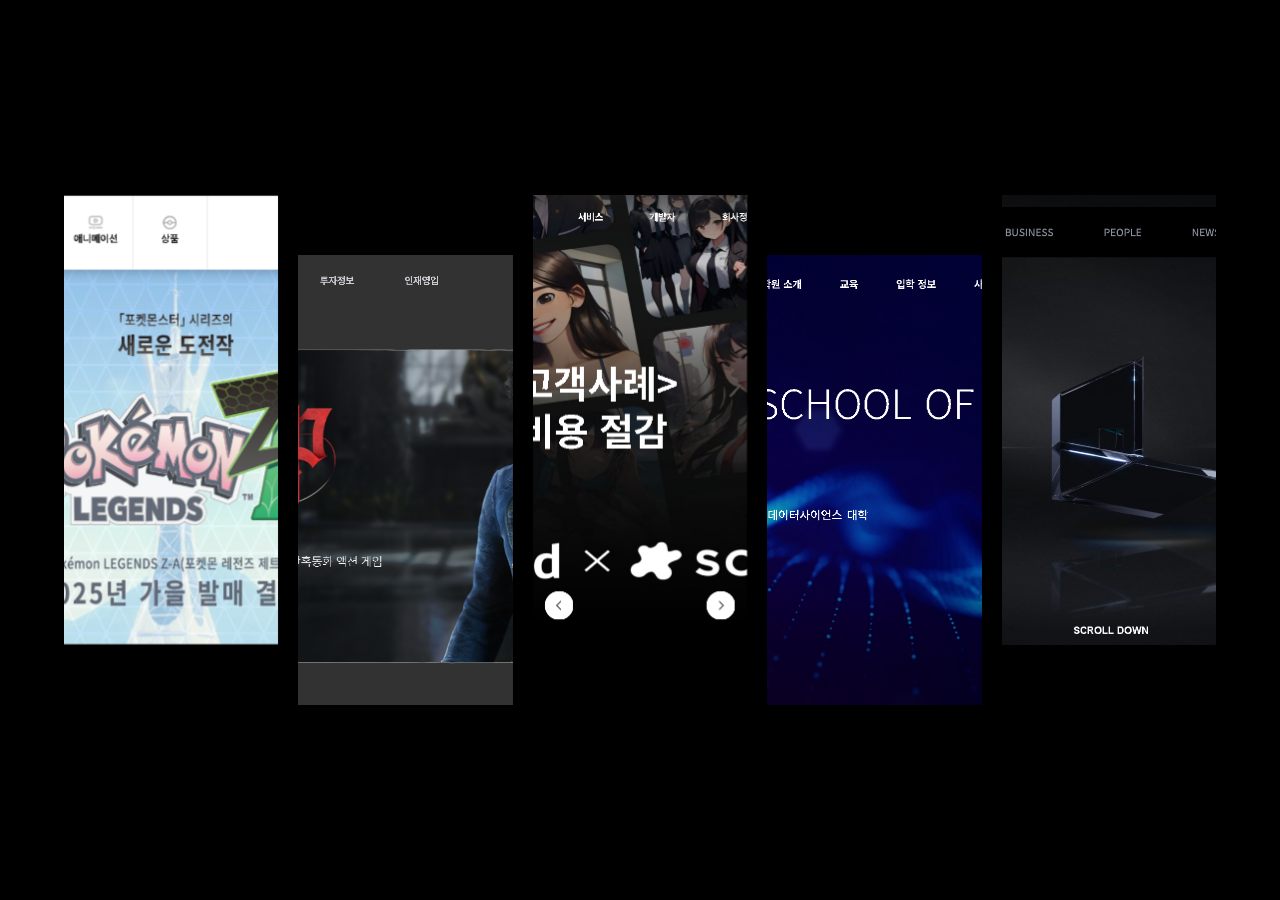
<file: 00-index/index.html>
<!DOCTYPE html>
<html lang="ko=kr">
  <head>
    <meta charset="UTF-8" />
    <meta name="viewport" content="width=device-width, initial-scale=1.0" />
    <title>SITE</title>
    <link rel="stylesheet" href="./index.css" />
  </head>
  <body>
    <div class="platform">
      <div id="pc" class="container">
        <div class="box one" data-text="POKEMON">
          <div class="content">
            <a href="../01-pokomon/pocketmon.html">사이트</a>
            <a href="https://github.com/Dongsusin/01-CITE/tree/main/01-pokomon"
              >github</a
            >
          </div>
        </div>
        <div class="box two" data-text="NEOWIZ">
          <div class="content">
            <a href="../02-neowiz/neowiz.html">사이트</a>
            <a href="https://github.com/Dongsusin/01-CITE/tree/main/02-neowiz"
              >github</a
            >
          </div>
        </div>
        <div class="box three" data-text="KAKAO">
          <div class="content">
            <a href="../03.kakao/kakao.html">사이트</a>
            <a href="https://github.com/Dongsusin/01-CITE/tree/main/03.kakao"
              >github</a
            >
          </div>
        </div>
        <div class="box four" data-text="KAIST">
          <div class="content">
            <a href="../04-kaist/kaist.html">사이트</a>
            <a href="https://github.com/Dongsusin/01-CITE/tree/main/04-kaist"
              >github</a
            >
          </div>
        </div>
        <div class="box five" data-text="NEXON">
          <div class="content">
            <a href="../05-nexon/nexon.html">사이트</a>
            <a href="https://github.com/Dongsusin/01-CITE/tree/main/05-nexon"
              >github</a
            >
          </div>
        </div>
      </div>
    </div>
  </body>
</html>
</file>
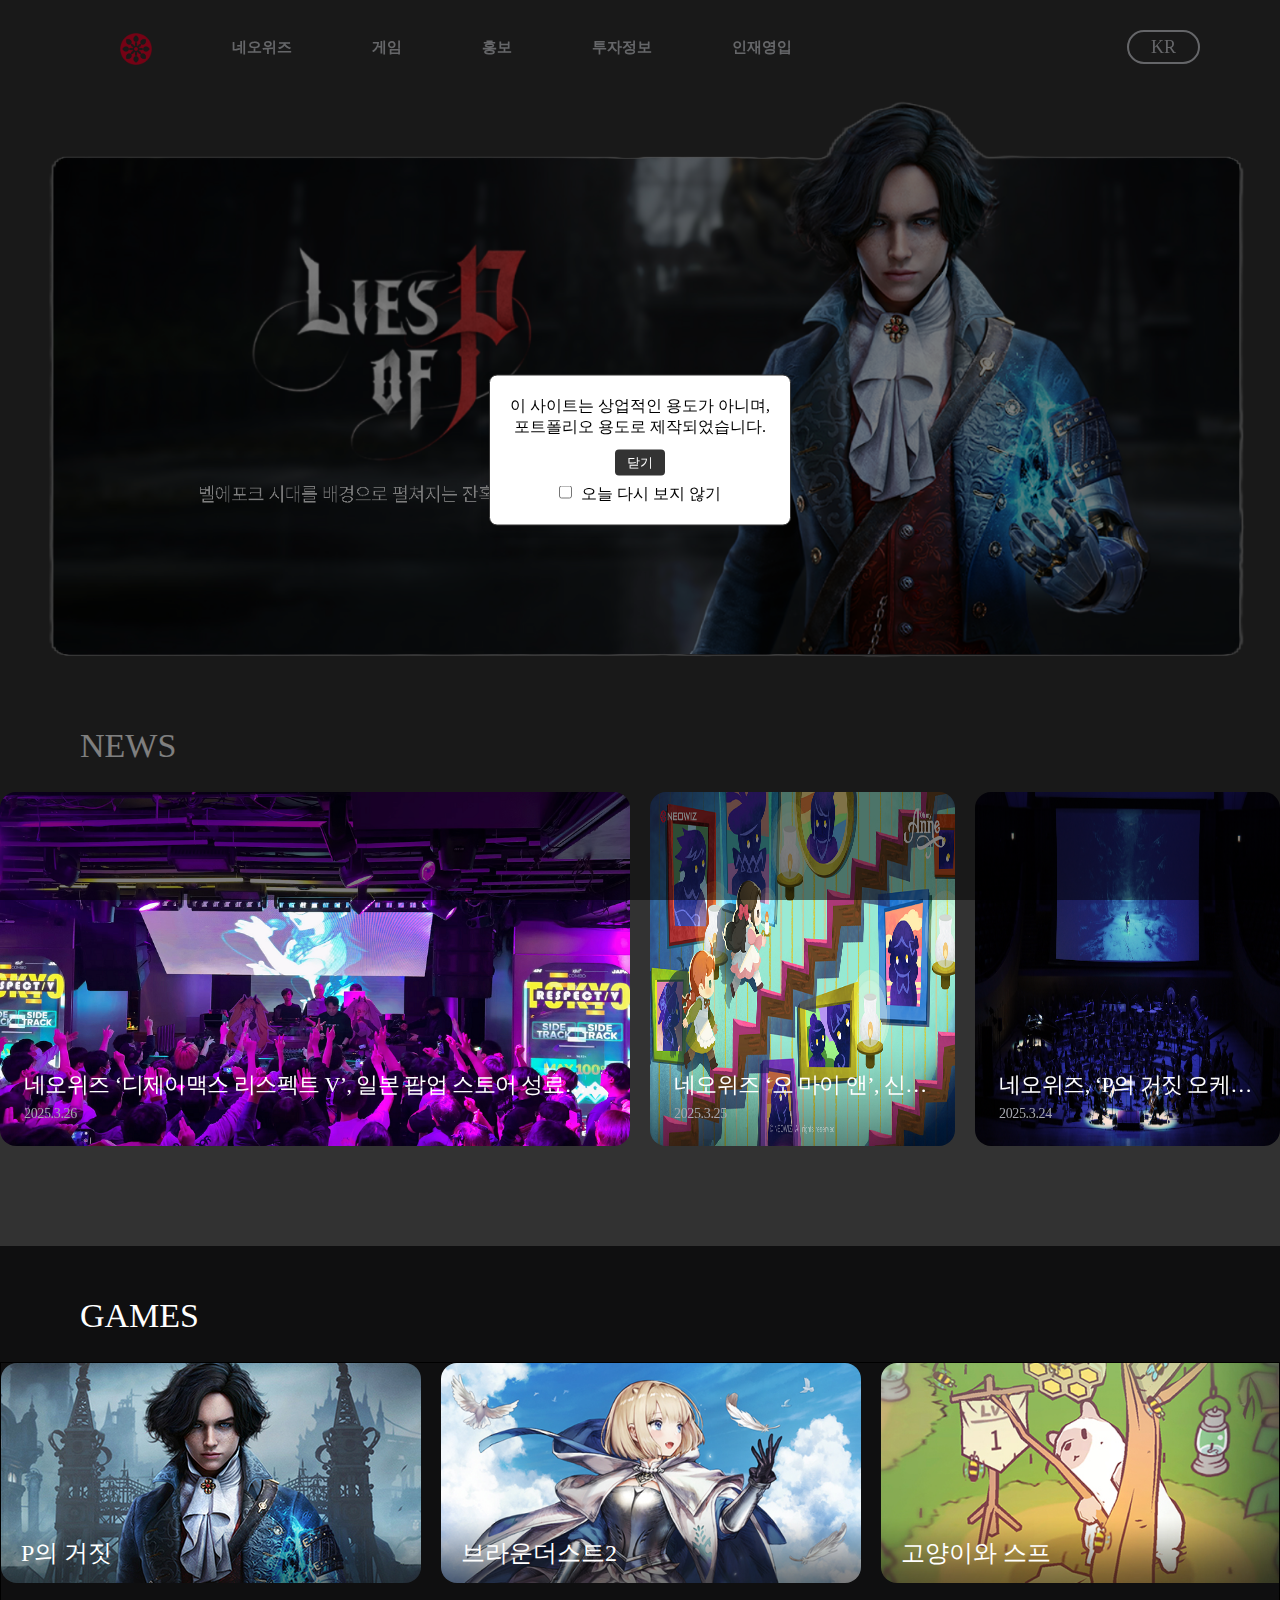
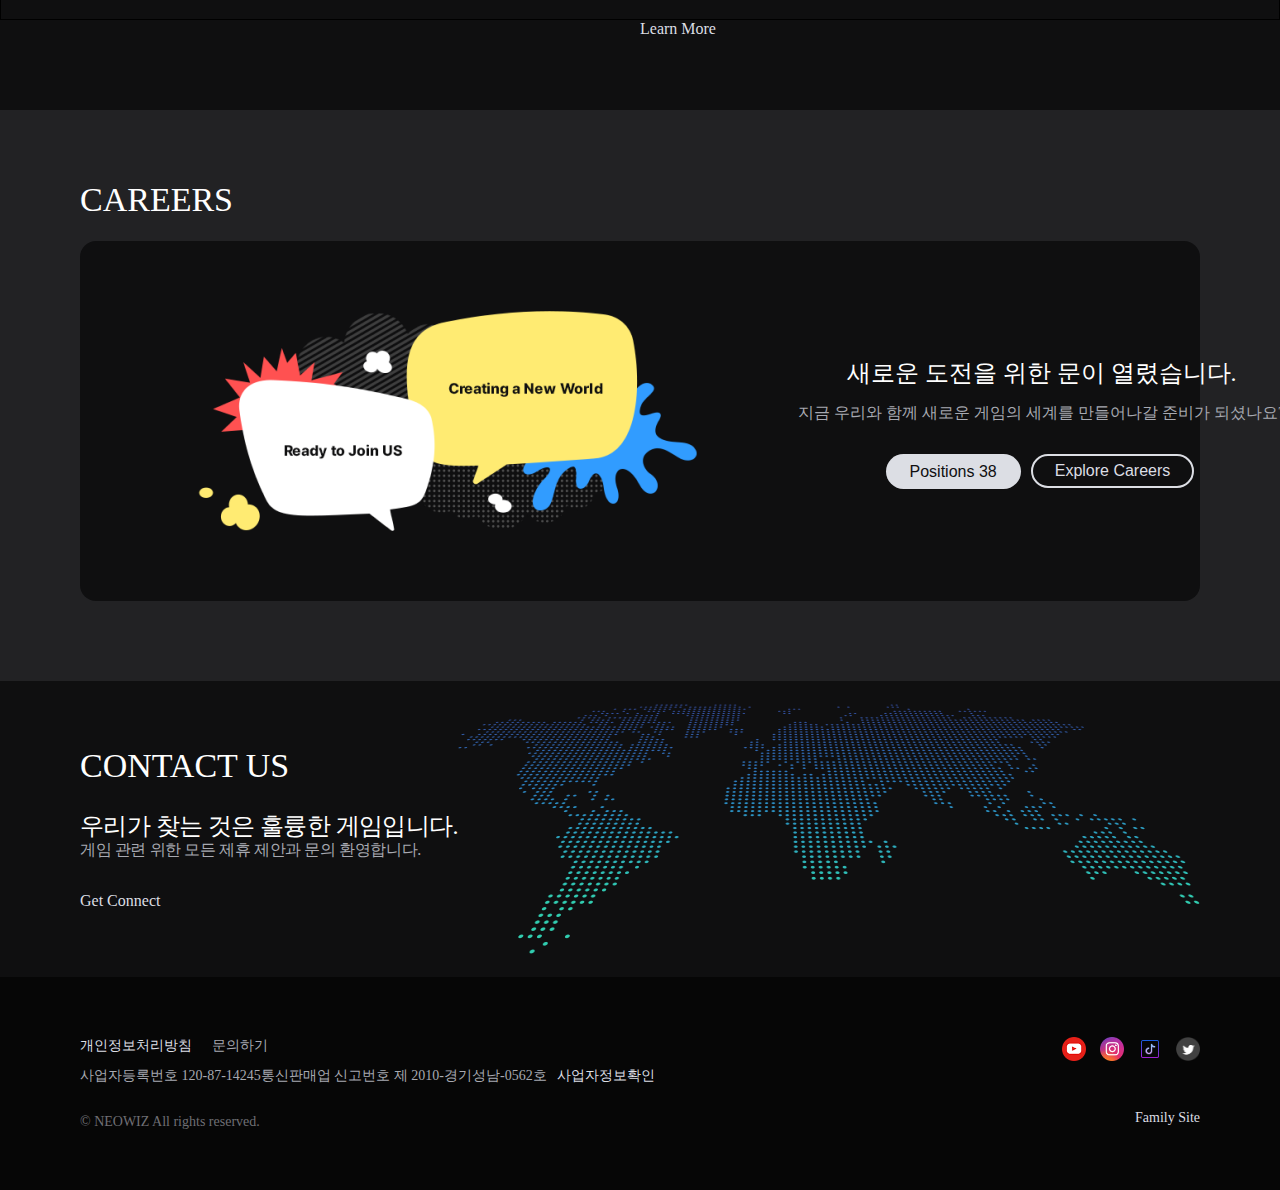
<file: 02-neowiz/neowiz.html>
<!DOCTYPE html>
<html lang="ko=kr">
  <head>
    <meta charset="UTF-8" />
    <meta
      name="viewport"
      content="width=device-width, initial-scale=1.0, maximum-scale=1, minimum-scale=1"
    />
    <title>NEOWIZ</title>
    <link rel="stylesheet" href="./neowiz.css" />
    <script src="https://code.jquery.com/jquery-3.6.0.min.js"></script>
  </head>
  <body>
    <!--header-->
    <header>
      <div class="innerHeader">
        <nav class="mainmenu">
          <ul class="mainmenu_list">
            <li>
              <a href="/02-neowiz/neowiz.html">
                <span>
                  <img src="./image/header-logo.png" alt="" class="logo" />
                </span>
              </a>
            </li>
            <li>
              <a href="https://www.neowiz.com/aboutus">
                <span>네오위즈</span>
              </a>
              <ul class="submenu">
                <li>
                  <a href="https://www.neowiz.com/aboutus">회사소개</a>
                </li>
                <li>
                  <a href="https://www.neowiz.com/aboutus#company-history"
                    >연혁</a
                  >
                </li>
                <li>
                  <a href="https://www.neowiz.com/inquiry?inquiryType=hr"
                    >문의하기</a
                  >
                </li>
              </ul>
            </li>
            <li>
              <a href="https://www.neowiz.com/game">
                <span>게임</span>
              </a>
              <ul class="submenu">
                <li>
                  <a href="https://www.neowiz.com/game">전체</a>
                </li>
                <li>
                  <a href="https://www.neowiz.com/game?platform=pc">PC</a>
                </li>
                <li>
                  <a href="https://www.neowiz.com/game?platform=mobile"
                    >모바일</a
                  >
                </li>
                <li>
                  <a href="https://www.neowiz.com/game?platform=console"
                    >콘솔</a
                  >
                </li>
              </ul>
            </li>
            <li>
              <a href="https://www.neowiz.com/media">
                <span>홍보</span>
              </a>
              <ul class="submenu">
                <li>
                  <a href="https://www.neowiz.com/media">보도자료</a>
                </li>
                <li>
                  <a href="https://www.neowiz.com/media/story"
                    >네오위즈 스토리</a
                  >
                </li>
              </ul>
            </li>
            <li>
              <a href="https://www.neowiz.com/investor/governance/shareholders">
                <span>투자정보</span>
              </a>
              <ul class="submenu">
                <li>
                  <a
                    href="https://www.neowiz.com/investor/governance/shareholders"
                    >기업지배구조</a
                  >
                </li>
                <li>
                  <a
                    href="https://www.neowiz.com/investor/disclosure/information"
                    >공시정보</a
                  >
                </li>
                <li>
                  <a href="https://www.neowiz.com/investor/stock">주가정보</a>
                </li>
                <li>
                  <a href="https://www.neowiz.com/investor/financial"
                    >재무정보</a
                  >
                </li>
                <li>
                  <a href="https://www.neowiz.com/investor/ir-library/earnings"
                    >IR자료</a
                  >
                </li>
                <li>
                  <a href="https://www.neowiz.com/investor/announcement"
                    >공고</a
                  >
                </li>
                <li>
                  <a href="https://www.neowiz.com/investor/sustainable"
                    >지속가능경영</a
                  >
                </li>
              </ul>
            </li>
            <li>
              <a href="https://www.neowiz.com/career">
                <span>인재영입</span>
              </a>
              <ul class="submenu">
                <li>
                  <a href="https://www.neowiz.com/career">지원안내</a>
                </li>
                <li>
                  <a href="https://www.neowiz.com/career/browse-job"
                    >진행 중인 공고</a
                  >
                </li>
              </ul>
            </li>
          </ul>
          <div class="language">
            <a href="" class="current">KR</a>
          </div>
        </nav>
      </div>
      <div class="mobileHeader">
        <div class="logo">
          <img src="./image/header-logo.png" alt="" />
        </div>
        <div class="menu">
          <img src="./image/header-menu.png" alt="" />
        </div>
      </div>
    </header>
    <!--main-->
    <main>
      <!--visual-->
      <section id="visual">
        <span class="slideshow-container">
          <div class="Slidesbackground">
            <div class="mySlides fade">
              <a href="https://www.liesofp.com/ko-kr"
                ><img
                  src="./image/main-visual1.png"
                  class="slideshow-image pc" />
                <img
                  src="./image/main-visual-mobile1.png"
                  class="slideshow-image mobile"
              /></a>
            </div>
            <div class="mySlides fade">
              <a href="https://www.browndust2.com/ko-kr/"
                ><img
                  src="./image/main-visual2.png"
                  class="slideshow-image pc" />
                <img
                  src="./image/main-visual-mobile2.png"
                  class="slideshow-image mobile"
              /></a>
            </div>
            <div class="mySlides fade">
              <a
                href="https://play.google.com/store/apps/details?id=com.hidea.cat&pli=1"
                ><img
                  src="./image/main-visual3.png"
                  class="slideshow-image pc" />
                <img
                  src="./image/main-visual-mobile3.png"
                  class="slideshow-image mobile"
              /></a>
            </div>
          </div>
        </span>
      </section>
      <!--news-->
      <section id="news">
        <div class="container">
          <p class="title">NEWS</p>
          <div class="content">
            <a href="https://www.neowiz.com/media/press-release-detail/3272"
              ><div
                class="item-first"
                style="background-image: url('./image/main-news1.png')"
              >
                <div class="sub-content">
                  <div class="desc">
                    네오위즈 ‘디제이맥스 리스펙트 V’, 일본 팝업 스토어 성료…
                    이용자 1천여 명 방문
                  </div>
                  <div class="date">2025.3.26</div>
                </div>
              </div></a
            >
            <a href="https://www.neowiz.com/media/press-release-detail/3273"
              ><div
                class="item"
                style="background-image: url('./image/main-news2.png')"
              >
                <div class="sub-content">
                  <div class="desc">
                    네오위즈 ‘오 마이 앤’, 신규 콘텐츠 ‘릴라의 그림책’ 업데이트
                  </div>
                  <div class="date">2025.3.25</div>
                </div>
              </div></a
            >
            <a href="https://www.neowiz.com/media/press-release-detail/3274"
              ><div
                class="item"
                style="background-image: url('./image/main-news3.png')"
              >
                <div class="sub-content">
                  <div class="desc">
                    네오위즈, ‘P의 거짓 오케스트라 콘서트’ 성료
                  </div>
                  <div class="date">2025.3.24</div>
                </div>
              </div></a
            >
          </div>
        </div>
      </section>
      <!--games-->
      <section id="games">
        <div class="container">
          <div class="title">
            <p>GAMES</p>
          </div>
          <div class="wrap">
            <div class="rolling-list">
              <ul>
                <li>
                  <a href="https://www.liesofp.com/ko-kr">
                    <div class="image-wrap">
                      <img src="./image/main-game1.jpg" alt="" />
                      <h2>P의 거짓</h2>
                    </div>
                  </a>
                </li>
                <li>
                  <a href="https://www.browndust2.com/ko-kr/">
                    <div class="image-wrap">
                      <img src="./image/main-game2.png" alt="" />
                      <h2>브라운더스트2</h2>
                    </div>
                  </a>
                </li>
                <li>
                  <a
                    href="https://play.google.com/store/apps/details?id=com.hidea.cat"
                  >
                    <div class="image-wrap">
                      <img src="./image/main-game3.png" alt="" />
                      <h2>고양이와 스프</h2>
                    </div>
                  </a>
                </li>
                <li>
                  <a href="https://store.steampowered.com/agecheck/app/960170/">
                    <div class="image-wrap">
                      <img src="./image/main-game4.png" alt="" />
                      <h2>디제이맥스 리스펙트V</h2>
                    </div>
                  </a>
                </li>
              </ul>
            </div>
          </div>
          <div class="swiper">
            <a href="https://www.neowiz.com/game">Learn More</a>
          </div>
        </div>
      </section>
      <!--careers-->
      <section id="careers">
        <div class="container">
          <h1 class="title">CAREERS</h1>
          <div class="content">
            <div class="visual">
              <img src="./image/main-career.png" alt="" />
              <div class="desc">
                <div class="invitation">
                  <h3>새로운 도전을 위한 문이 열렸습니다.</h3>
                  <p>
                    지금 우리와 함께 새로운 게임의 세계를 만들어나갈 준비가
                    되셨나요?
                  </p>
                </div>
                <div class="button">
                  <a href="https://www.neowiz.com/career/browse-job">
                    <button class="white">Positions 38</button>
                  </a>
                  <a href="https://www.neowiz.com/career">
                    <button class="black">Explore Careers</button>
                  </a>
                </div>
              </div>
            </div>
          </div>
        </div>
      </section>
      <!--contact-->
      <section id="contact">
        <div class="container">
          <div class="left">
            <p class="detail-01">CONTACT US</p>
            <p class="detail-02">우리가 찾는 것은 훌륭한 게임입니다.</p>
            <p class="detail-03">
              게임 관련 위한 모든 제휴 제안과 문의 환영합니다.
            </p>
            <a href="https://www.neowiz.com/inquiry?inquiryType=hr"
              ><p class="detail-04">Get Connect</p></a
            >
          </div>
          <div class="right"></div>
        </div>
      </section>
    </main>
    <!--footer-->
    <footer>
      <div class="container">
        <div class="left">
          <div class="content-01">
            <a href="https://www.neowiz.com/policy/personal"
              ><p class="text-01">개인정보처리방침</p></a
            >
            <a href="https://www.neowiz.com/inquiry?inquiryType=hr"
              ><p class="text-02">문의하기</p></a
            >
          </div>
          <div class="content-02">
            <p class="text-03">
              사업자등록번호 120-87-14245통신판매업 신고번호 제
              2010-경기성남-0562호
            </p>
            <a href="https://www.ftc.go.kr/bizCommPop.do?wrkr_no=1208714245"
              ><p class="text-04">사업자정보확인</p></a
            >
          </div>
          <div class="content-03">
            <p>© NEOWIZ All rights reserved.</p>
          </div>
        </div>
        <div class="right">
          <div class="content-04">
            <a href="https://www.youtube.com/channel/UCPxSQrpLyon5LA_19oYmaDQ"
              ><img src="./image/footer-icon-youtube.png"
            /></a>
            <a href="https://www.instagram.com/neowiz_official/"
              ><img src="./image/footer-icon-insta.png" alt=""
            /></a>
            <a
              href="https://x.com/NEOWIZofficial?ref_src=twsrc%5Egoogle%7Ctwcamp%5Eserp%7Ctwgr%5Eauthor"
              ><img src="./image/footer-icon-tictok.png" alt=""
            /></a>
            <a
              href="https://www.linkedin.com/uas/login?session_redirect=https%3A%2F%2Fwww.linkedin.com%2Fcompany%2F6889107%2Fadmin%2Fdashboard%2F"
              ><img src="./image/footer-icon-tiwter.png" alt=""
            /></a>
          </div>
          <div class="content-05">
            <span>Family Site</span>
          </div>
        </div>
      </div>
    </footer>
    <!--script-->
    <script src="./neowiz.js"></script>
  </body>
</html>
</file>
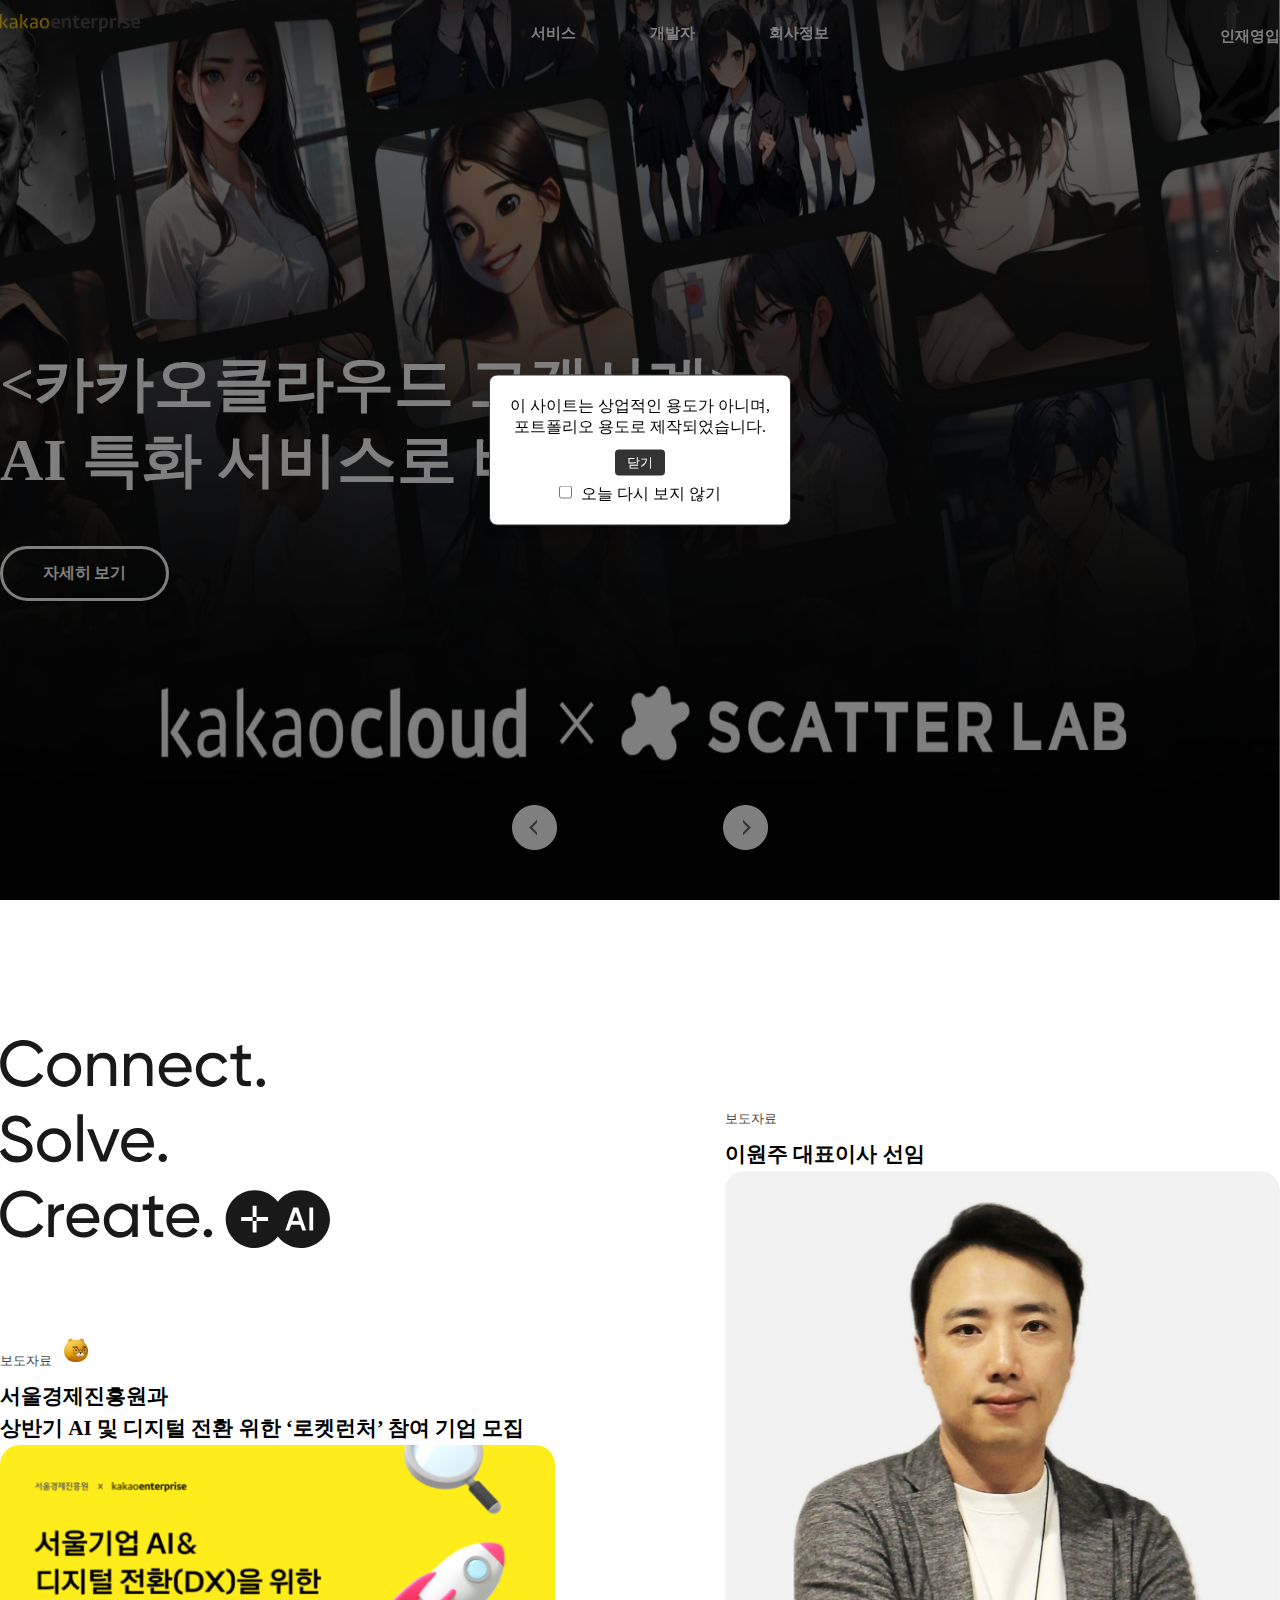
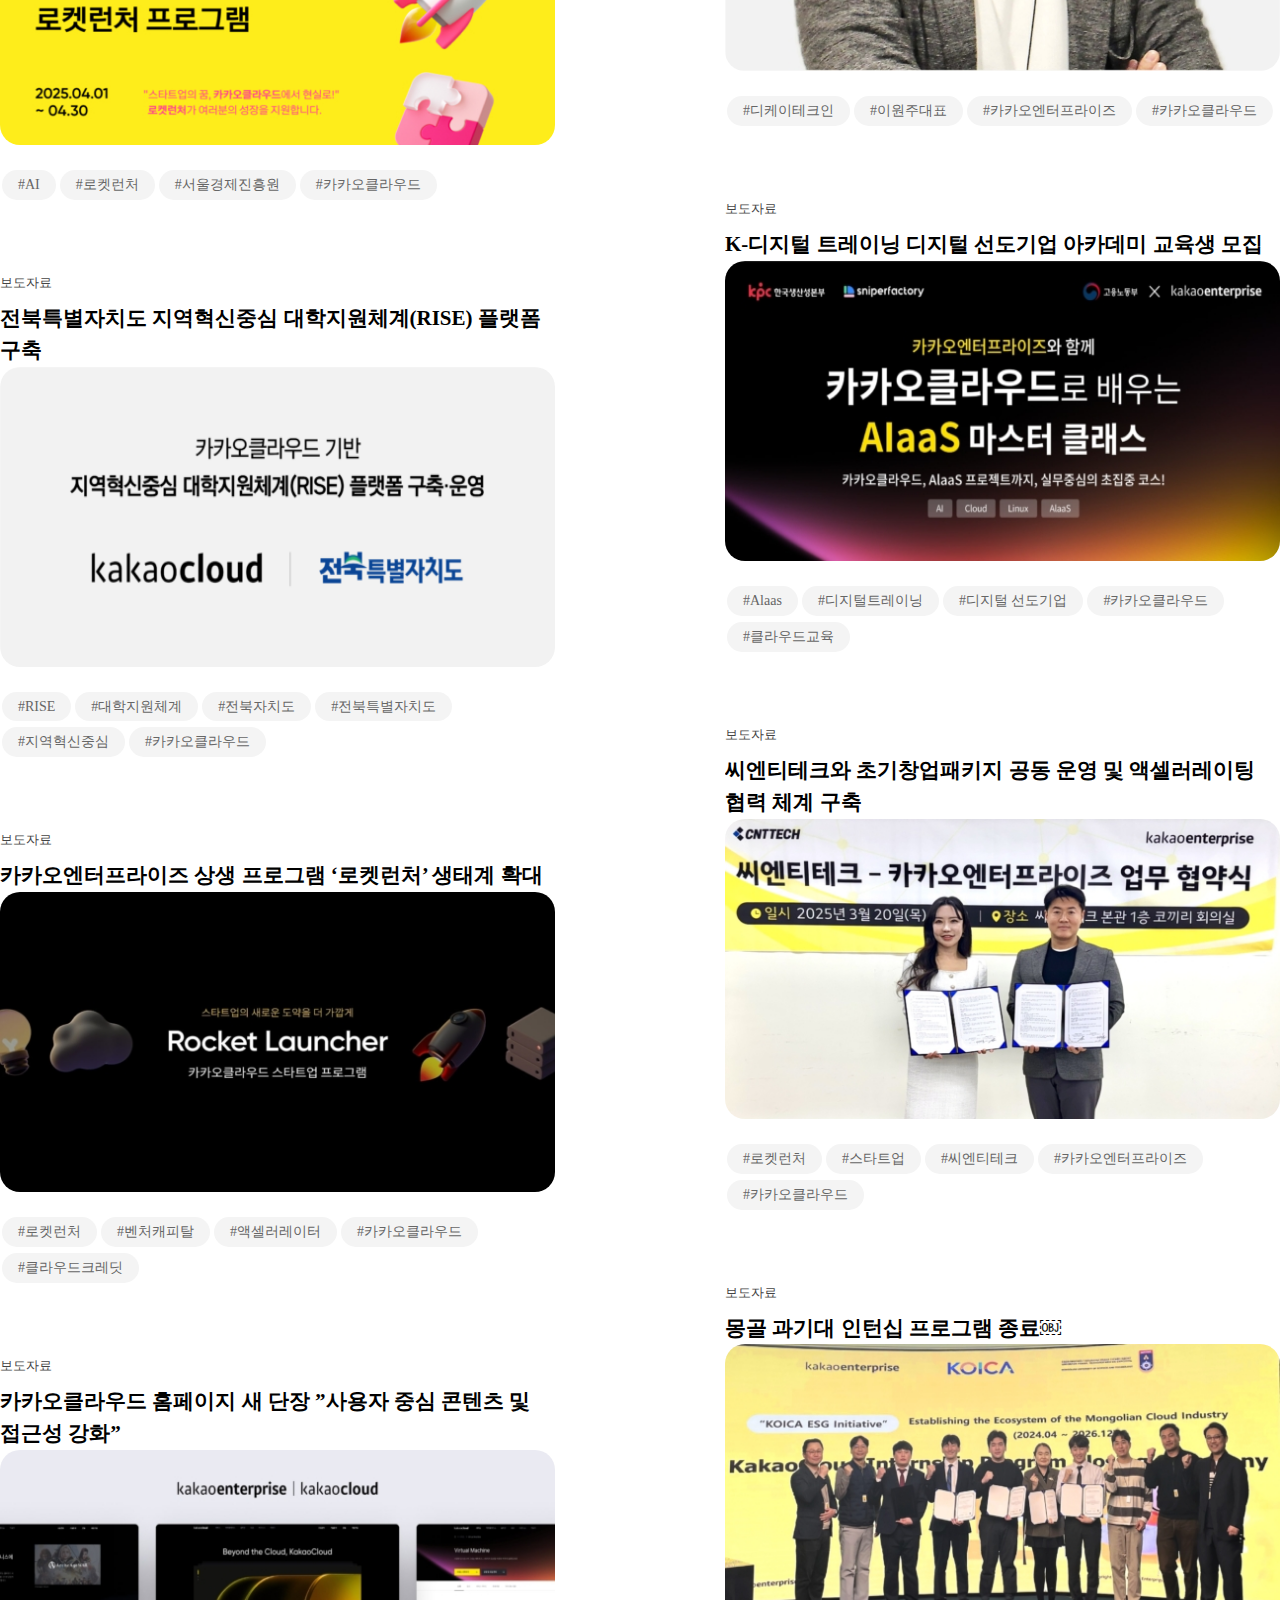
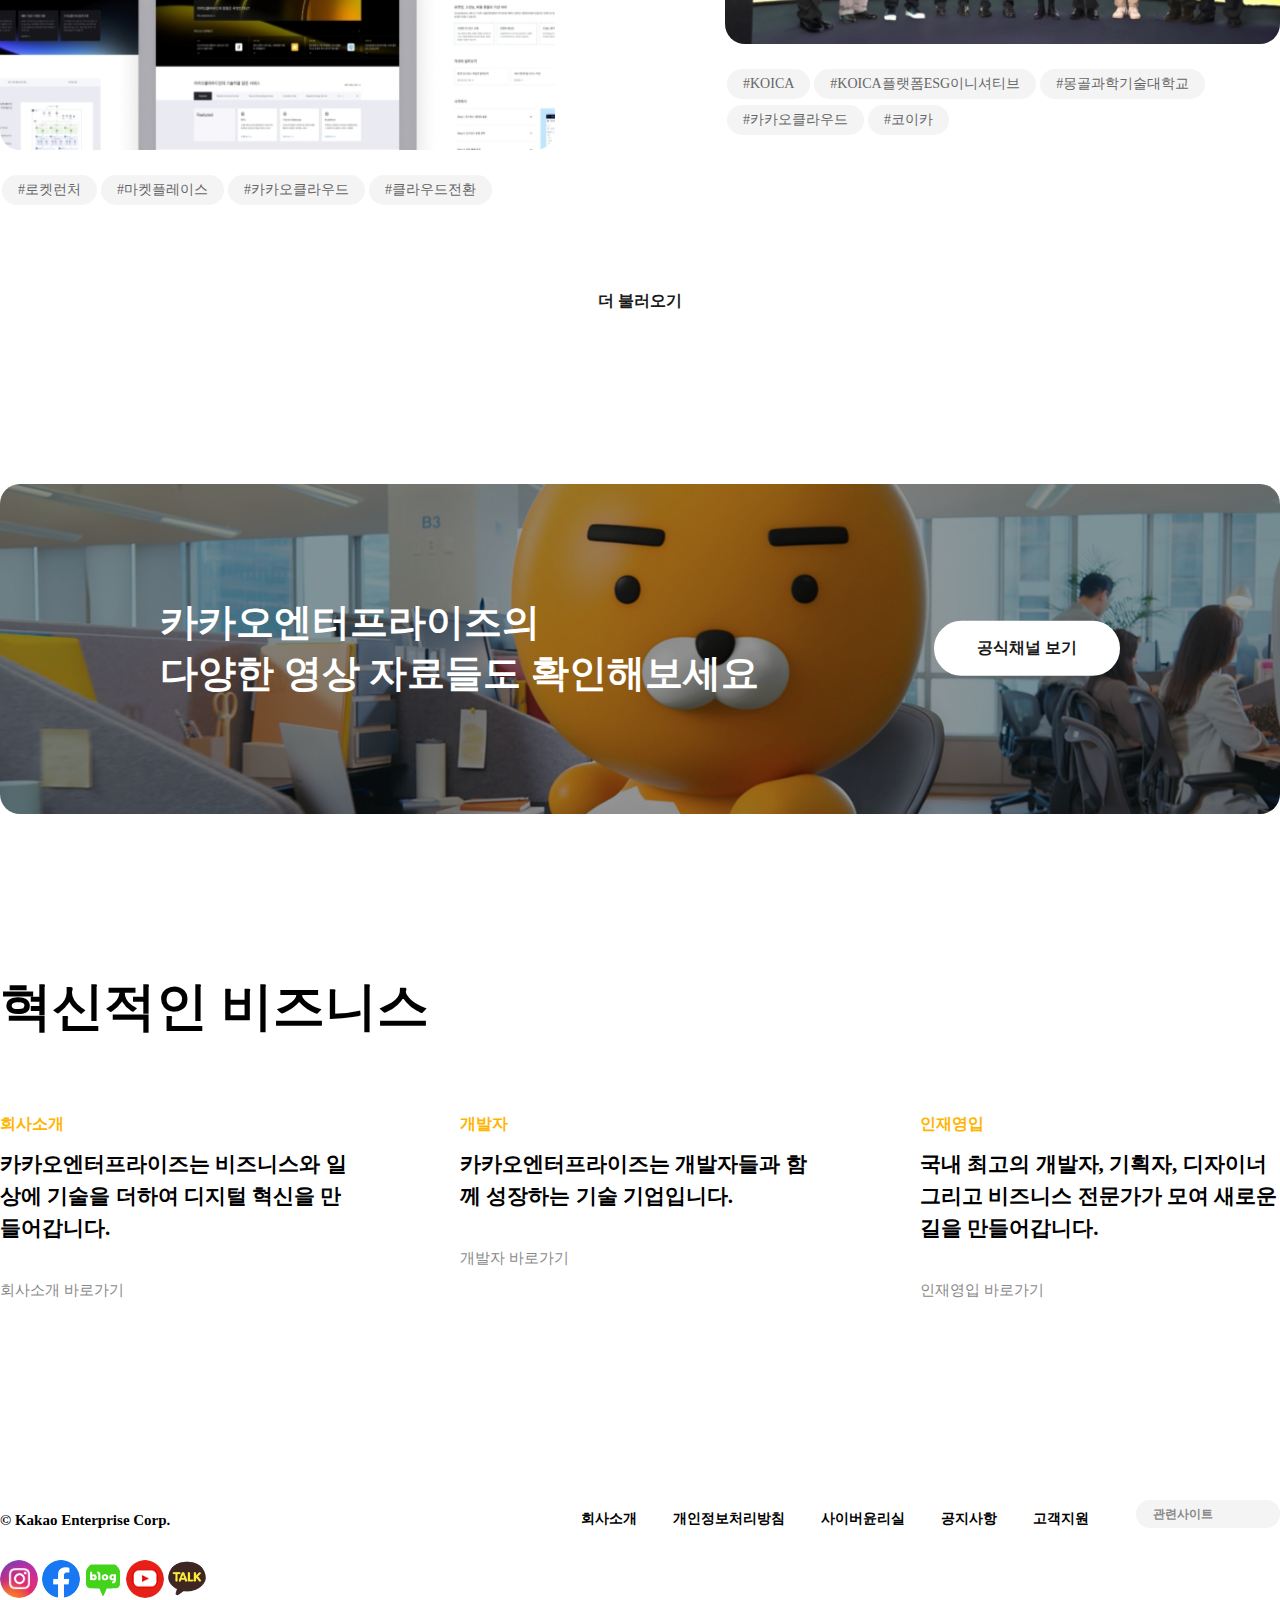
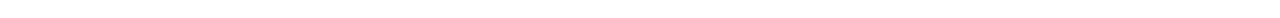
<file: 03.kakao/kakao.html>
<!DOCTYPE html>
<html lang="ko=kr">
  <head>
    <meta charset="UTF-8" />
    <meta
      name="viewport"
      content="width=device-width, initial-scale=1.0, maximum-scale=1, minimum-scale=1"
    />
    <title>kakao</title>
    <link rel="stylesheet" href="./kakao.css" />
    <script src="https://code.jquery.com/jquery-3.6.0.min.js"></script>
  </head>
  <body>
    <!--header-->
    <header>
      <div class="container">
        <h1 class="logo">
          <a href="/03.kakao/kakao.html">
            <img src="./image/header-logo.png" alt="" />
          </a>
        </h1>
        <nav>
          <ul>
            <li>서비스</li>
            <li>개발자</li>
            <li>회사정보</li>
          </ul>
        </nav>
        <a href="https://careers.kakaoenterprise.com/intro" class="career">
          <span>인재영입</span>
        </a>
        <a href="/03.kakao/kakao.html" class="menu">
          <img src="./image/header-menu.png" alt="" />
        </a>
      </div>
    </header>
    <!--main-->
    <main>
      <!--visual-->
      <section id="visual">
        <div class="slide_wrapper">
          <ul class="slides">
            <li>
              <img src="./image/main-visual1.jpg" alt="" />
              <div class="text">
                <div class="container">
                  <h2>
                    <카카오클라우드 고객사례>
                    <br />
                    AI 특화 서비스로 비용 절감
                  </h2>
                  <a
                    href="https://kakaoenterprise.com/press/%ec%8a%a4%ec%ba%90%ed%84%b0%eb%9e%a9-%ec%a0%9c%ed%83%80%eb%a5%bc-ai-%ed%8a%b9%ed%99%94-%ec%b9%b4%ec%b9%b4%ec%98%a4%ed%81%b4%eb%9d%bc%ec%9a%b0%eb%93%9c%eb%a1%9c/"
                  >
                    <span>자세히 보기</span>
                  </a>
                </div>
              </div>
            </li>
            <li>
              <img src="./image/main-visual2.jpg" alt="" />
              <div class="text">
                <div class="container">
                  <h2>
                    스타트업 성장에 날개를
                    <br />
                    달아주는 센터플로우
                  </h2>
                  <a
                    href="https://kakaoenterprise.com/press/centerflow-kakaocloud/"
                  >
                    <span>자세히 보기</span>
                  </a>
                </div>
              </div>
            </li>
            <li>
              <img src="./image/main-visual3.jpg" alt="" />
              <div class="text">
                <div class="container">
                  <h2>
                    카카오클라우드,
                    <br />
                    글로벌 슈퍼컴퓨터 TOP500 진출!
                  </h2>
                  <a
                    href="https://kakaoenterprise.com/press/kakaocloud-top500/"
                  >
                    <span>자세히 보기</span>
                  </a>
                </div>
              </div>
            </li>
            <li>
              <img src="./image/main-visual4.jpg" alt="" />
              <div class="text">
                <div class="container">
                  <h2>
                    <센터플로우 고객사례>
                    <br />
                    다이소의 고객 서비스 혁신
                  </h2>
                  <a href="https://blog.kakaocloud.com/76">
                    <span>자세히 보기</span>
                  </a>
                </div>
              </div>
            </li>
            <li>
              <img src="./image/main-visual5.jpg" alt="" />
              <div class="text">
                <div class="container">
                  <h2>
                    [서비스명 변경 안내]
                    <br />
                    센터플로우로 새롭게 시작합니다.
                  </h2>
                  <a href="https://blog.kakaocloud.com/51">
                    <span>자세히 보기</span>
                  </a>
                </div>
              </div>
            </li>
            <li>
              <img src="./image/main-visual6.jpg" alt="" />
              <div class="text">
                <div class="container">
                  <h2>
                    2024년과 함께
                    <br />
                    카클 뉴스레터가 시작합니다!
                  </h2>
                  <a href="https://page.stibee.com/subscriptions/310762">
                    <span>자세히 보기</span>
                  </a>
                </div>
              </div>
            </li>
          </ul>
        </div>
        <div class="controls">
          <span class="prev"></span>
          <span class="next"></span>
        </div>
      </section>
      <!--news-->
      <section id="news">
        <div class="container">
          <div class="content">
            <div class="news-title">
              <img src="./image/main-news-title1.svg" alt="" />
              <img src="./image/main-news-title2.svg" alt="" />
              <img src="./image/main-news-title3.svg" alt="" />
              <img src="./image/main-news-title4.svg" alt="" />
            </div>
            <div class="news-content">
              <div class="left">
                <div class="item">
                  <div class="title">
                    <a href="https://kakaoenterprise.com/info/news/press/">
                      <span>보도자료</span>
                      <img src="./image/main-news-icon-new.png" alt="" />
                    </a>
                  </div>
                  <a
                    href="https://kakaoenterprise.com/press/%ec%84%9c%ec%9a%b8%ea%b2%bd%ec%a0%9c%ec%a7%84%ed%9d%a5%ec%9b%90%ea%b3%bc-%ec%83%81%eb%b0%98%ea%b8%b0-ai-%eb%b0%8f-%eb%94%94%ec%a7%80%ed%84%b8-%ec%a0%84%ed%99%98-%ec%9c%84%ed%95%9c-%eb%a1%9c/"
                    class="image"
                  >
                    <h3>
                      서울경제진흥원과
                      <br />
                      상반기 AI 및 디지털 전환 위한 ‘로켓런처’ 참여 기업 모집
                    </h3>
                    <div>
                      <img src="./image/main-news2.jpg" alt="" />
                    </div>
                  </a>
                  <div class="tag">
                    <a href="https://kakaoenterprise.com/tag/ai/">
                      <span>#AI</span>
                    </a>
                    <a
                      href="https://kakaoenterprise.com/tag/%eb%a1%9c%ec%bc%93%eb%9f%b0%ec%b2%98/"
                    >
                      <span>#로켓런처</span>
                    </a>
                    <a
                      href="https://kakaoenterprise.com/tag/%ec%84%9c%ec%9a%b8%ea%b2%bd%ec%a0%9c%ec%a7%84%ed%9d%a5%ec%9b%90/"
                    >
                      <span>#서울경제진흥원</span>
                    </a>
                    <a
                      href="https://kakaoenterprise.com/tag/%ec%b9%b4%ec%b9%b4%ec%98%a4%ed%81%b4%eb%9d%bc%ec%9a%b0%eb%93%9c/"
                    >
                      <span>#카카오클라우드</span>
                    </a>
                  </div>
                </div>
                <div class="item">
                  <div class="title">
                    <a href="https://kakaoenterprise.com/info/news/press/">
                      <span>보도자료</span>
                    </a>
                  </div>
                  <a
                    href="https://kakaoenterprise.com/press/%ec%a0%84%eb%b6%81%ed%8a%b9%eb%b3%84%ec%9e%90%ec%b9%98%eb%8f%84-%ec%a7%80%ec%97%ad%ed%98%81%ec%8b%a0%ec%a4%91%ec%8b%ac-%eb%8c%80%ed%95%99%ec%a7%80%ec%9b%90%ec%b2%b4%ea%b3%84rise-%ed%94%8c%eb%9e%ab/"
                    class="image"
                  >
                    <h3>
                      전북특별자치도 지역혁신중심 대학지원체계(RISE) 플랫폼 구축
                    </h3>
                    <div>
                      <img src="./image/main-news4.png" alt="" />
                    </div>
                  </a>
                  <div class="tag">
                    <a href="https://kakaoenterprise.com/tag/rise/">
                      <span>#RISE</span>
                    </a>
                    <a
                      href="https://kakaoenterprise.com/tag/%eb%8c%80%ed%95%99%ec%a7%80%ec%9b%90%ec%b2%b4%ea%b3%84/"
                    >
                      <span>#대학지원체계</span>
                    </a>
                    <a
                      href="https://kakaoenterprise.com/tag/%ec%a0%84%eb%b6%81%ec%9e%90%ec%b9%98%eb%8f%84/"
                    >
                      <span>#전북자치도</span>
                    </a>
                    <a
                      href="https://kakaoenterprise.com/tag/%ec%a0%84%eb%b6%81%ed%8a%b9%eb%b3%84%ec%9e%90%ec%b9%98%eb%8f%84/"
                    >
                      <span>#전북특별자치도</span>
                    </a>
                    <a
                      href="https://kakaoenterprise.com/tag/%ec%a7%80%ec%97%ad%ed%98%81%ec%8b%a0%ec%a4%91%ec%8b%ac/"
                    >
                      <span>#지역혁신중심</span>
                    </a>
                    <a
                      href="https://kakaoenterprise.com/tag/%ec%b9%b4%ec%b9%b4%ec%98%a4%ed%81%b4%eb%9d%bc%ec%9a%b0%eb%93%9c/"
                    >
                      <span>#카카오클라우드</span>
                    </a>
                  </div>
                </div>
                <div class="item">
                  <div class="title">
                    <a href="https://kakaoenterprise.com/info/news/press/">
                      <span>보도자료</span>
                    </a>
                  </div>
                  <a
                    href="https://kakaoenterprise.com/press/%ec%b9%b4%ec%b9%b4%ec%98%a4%ec%97%94%ed%84%b0%ed%94%84%eb%9d%bc%ec%9d%b4%ec%a6%88-%ec%83%81%ec%83%9d-%ed%94%84%eb%a1%9c%ea%b7%b8%eb%9e%a8-%eb%a1%9c%ec%bc%93%eb%9f%b0%ec%b2%98/"
                    class="image"
                  >
                    <h3>
                      카카오엔터프라이즈 상생 프로그램 ‘로켓런처’ 생태계 확대
                    </h3>
                    <div>
                      <img src="./image/main-news6.jpg" alt="" />
                    </div>
                  </a>
                  <div class="tag">
                    <a
                      href="https://kakaoenterprise.com/tag/%eb%a1%9c%ec%bc%93%eb%9f%b0%ec%b2%98/"
                    >
                      <span>#로켓런처</span>
                    </a>
                    <a
                      href="https://kakaoenterprise.com/tag/%eb%b2%a4%ec%b2%98%ec%ba%90%ed%94%bc%ed%83%88/"
                    >
                      <span>#벤처캐피탈</span>
                    </a>
                    <a
                      href="https://kakaoenterprise.com/tag/%ec%95%a1%ec%85%80%eb%9f%ac%eb%a0%88%ec%9d%b4%ed%84%b0/"
                    >
                      <span>#액셀러레이터</span>
                    </a>
                    <a
                      href="https://kakaoenterprise.com/tag/%ec%b9%b4%ec%b9%b4%ec%98%a4%ed%81%b4%eb%9d%bc%ec%9a%b0%eb%93%9c/"
                    >
                      <span>#카카오클라우드</span>
                    </a>
                    <a
                      href="https://kakaoenterprise.com/tag/%ed%81%b4%eb%9d%bc%ec%9a%b0%eb%93%9c%ed%81%ac%eb%a0%88%eb%94%a7/"
                    >
                      <span>#클라우드크레딧</span>
                    </a>
                  </div>
                </div>
                <div class="item">
                  <div class="title">
                    <a href="https://kakaoenterprise.com/info/news/press/">
                      <span>보도자료</span>
                    </a>
                  </div>
                  <a
                    href="https://kakaoenterprise.com/press/%ec%b9%b4%ec%b9%b4%ec%98%a4%ed%81%b4%eb%9d%bc%ec%9a%b0%eb%93%9c-%ed%99%88%ed%8e%98%ec%9d%b4%ec%a7%80-%ec%83%88-%eb%8b%a8%ec%9e%a5-%ec%82%ac%ec%9a%a9%ec%9e%90-%ec%a4%91%ec%8b%ac-%ec%bd%98/"
                    class="image"
                  >
                    <h3>
                      카카오클라우드 홈페이지 새 단장 ”사용자 중심 콘텐츠 및
                      접근성 강화”
                    </h3>
                    <div>
                      <img src="./image/main-news8.jpg" alt="" />
                    </div>
                  </a>
                  <div class="tag">
                    <a
                      href="https://kakaoenterprise.com/tag/%eb%a1%9c%ec%bc%93%eb%9f%b0%ec%b2%98/"
                    >
                      <span>#로켓런처</span>
                    </a>
                    <a
                      href="https://kakaoenterprise.com/tag/%eb%a7%88%ec%bc%93%ed%94%8c%eb%a0%88%ec%9d%b4%ec%8a%a4/"
                    >
                      <span>#마켓플레이스</span>
                    </a>
                    <a
                      href="https://kakaoenterprise.com/tag/%ec%b9%b4%ec%b9%b4%ec%98%a4%ed%81%b4%eb%9d%bc%ec%9a%b0%eb%93%9c/"
                    >
                      <span>#카카오클라우드</span>
                    </a>
                    <a
                      href="https://kakaoenterprise.com/tag/%ed%81%b4%eb%9d%bc%ec%9a%b0%eb%93%9c%ec%a0%84%ed%99%98/"
                    >
                      <span>#클라우드전환</span>
                    </a>
                  </div>
                </div>
              </div>
              <div class="right">
                <div class="item">
                  <div class="title">
                    <a href="https://kakaoenterprise.com/info/news/press/">
                      <span>보도자료</span>
                    </a>
                  </div>
                  <a
                    href="https://kakaoenterprise.com/press/%ec%9d%b4%ec%9b%90%ec%a3%bc-%eb%8c%80%ed%91%9c%ec%9d%b4%ec%82%ac-%ec%84%a0%ec%9e%84/"
                    class="image"
                  >
                    <h3>이원주 대표이사 선임</h3>
                    <div>
                      <img
                        src="./image/main-news1.jpg"
                        alt=""
                        class="image-01"
                      />
                    </div>
                  </a>
                  <div class="tag">
                    <a
                      href="https://kakaoenterprise.com/tag/%eb%94%94%ec%bc%80%ec%9d%b4%ed%85%8c%ed%81%ac%ec%9d%b8/"
                    >
                      <span>#디케이테크인</span>
                    </a>
                    <a
                      href="https://kakaoenterprise.com/tag/%ec%9d%b4%ec%9b%90%ec%a3%bc%eb%8c%80%ed%91%9c/"
                    >
                      <span>#이원주대표</span>
                    </a>
                    <a
                      href="https://kakaoenterprise.com/tag/%ec%b9%b4%ec%b9%b4%ec%98%a4%ec%97%94%ed%84%b0%ed%94%84%eb%9d%bc%ec%9d%b4%ec%a6%88/"
                    >
                      <span>#카카오엔터프라이즈</span>
                    </a>
                    <a
                      href="https://kakaoenterprise.com/tag/%ec%b9%b4%ec%b9%b4%ec%98%a4%ed%81%b4%eb%9d%bc%ec%9a%b0%eb%93%9c/"
                    >
                      <span>#카카오클라우드</span>
                    </a>
                  </div>
                </div>
                <div class="item">
                  <div class="title">
                    <a href="https://kakaoenterprise.com/info/news/press/">
                      <span>보도자료</span>
                    </a>
                  </div>
                  <a
                    href="https://kakaoenterprise.com/press/k-%eb%94%94%ec%a7%80%ed%84%b8-%ed%8a%b8%eb%a0%88%ec%9d%b4%eb%8b%9d-%eb%94%94%ec%a7%80%ed%84%b8-%ec%84%a0%eb%8f%84%ea%b8%b0%ec%97%85-%ec%95%84%ec%b9%b4%eb%8d%b0%eb%af%b8-%ea%b5%90%ec%9c%a1%ec%83%9d/"
                    class="image"
                  >
                    <h3>
                      K-디지털 트레이닝 디지털 선도기업 아카데미 교육생 모집
                    </h3>
                    <div>
                      <img src="./image/main-news3.jpg" alt="" />
                    </div>
                  </a>
                  <div class="tag">
                    <a href="https://kakaoenterprise.com/tag/aiaas/">
                      <span>#Alaas</span>
                    </a>
                    <a
                      href="https://kakaoenterprise.com/tag/k%eb%94%94%ec%a7%80%ed%84%b8%ed%8a%b8%eb%a0%88%ec%9d%b4%eb%8b%9d/"
                    >
                      <span>#디지털트레이닝</span>
                    </a>
                    <a
                      href="https://kakaoenterprise.com/tag/%eb%94%94%ec%a7%80%ed%84%b8%ec%84%a0%eb%8f%84%ea%b8%b0%ec%97%85/"
                    >
                      <span>#디지털 선도기업</span>
                    </a>
                    <a
                      href="https://kakaoenterprise.com/tag/%ec%b9%b4%ec%b9%b4%ec%98%a4%ed%81%b4%eb%9d%bc%ec%9a%b0%eb%93%9c/"
                    >
                      <span>#카카오클라우드</span>
                    </a>
                    <a
                      href="https://kakaoenterprise.com/tag/%ed%81%b4%eb%9d%bc%ec%9a%b0%eb%93%9c%ea%b5%90%ec%9c%a1/"
                    >
                      <span>#클라우드교육</span>
                    </a>
                  </div>
                </div>
                <div class="item">
                  <div class="title">
                    <a href="https://kakaoenterprise.com/info/news/press/">
                      <span>보도자료</span>
                    </a>
                  </div>
                  <a
                    href="https://kakaoenterprise.com/press/%ec%94%a8%ec%97%94%ed%8b%b0%ed%85%8c%ed%81%ac%ec%99%80-%ec%b4%88%ea%b8%b0%ec%b0%bd%ec%97%85%ed%8c%a8%ed%82%a4%ec%a7%80-%ea%b3%b5%eb%8f%99-%ec%9a%b4%ec%98%81-%eb%b0%8f-%ec%95%a1%ec%85%80%eb%9f%ac/"
                    class="image"
                  >
                    <h3>
                      씨엔티테크와 초기창업패키지 공동 운영 및 액셀러레이팅 협력
                      체계 구축
                    </h3>
                    <div>
                      <img src="./image/main-news5.jpg" alt="" />
                    </div>
                  </a>
                  <div class="tag">
                    <a
                      href="https://kakaoenterprise.com/tag/%eb%a1%9c%ec%bc%93%eb%9f%b0%ec%b2%98/"
                    >
                      <span>#로켓런처</span>
                    </a>
                    <a
                      href="https://kakaoenterprise.com/tag/%ec%8a%a4%ed%83%80%ed%8a%b8%ec%97%85/"
                    >
                      <span>#스타트업</span>
                    </a>
                    <a
                      href="https://kakaoenterprise.com/tag/%ec%94%a8%ec%97%94%ed%8b%b0%ed%85%8c%ed%81%ac/"
                    >
                      <span>#씨엔티테크</span>
                    </a>
                    <a
                      href="https://kakaoenterprise.com/tag/%ec%b9%b4%ec%b9%b4%ec%98%a4%ec%97%94%ed%84%b0%ed%94%84%eb%9d%bc%ec%9d%b4%ec%a6%88/"
                    >
                      <span>#카카오엔터프라이즈</span>
                    </a>
                    <a
                      href="https://kakaoenterprise.com/tag/%ec%b9%b4%ec%b9%b4%ec%98%a4%ed%81%b4%eb%9d%bc%ec%9a%b0%eb%93%9c/"
                    >
                      <span>#카카오클라우드</span>
                    </a>
                  </div>
                </div>
                <div class="item">
                  <div class="title">
                    <a href="https://kakaoenterprise.com/info/news/press/">
                      <span>보도자료</span>
                    </a>
                  </div>
                  <a
                    href="https://kakaoenterprise.com/press/%eb%aa%bd%ea%b3%a8-%ea%b3%bc%ea%b8%b0%eb%8c%80-%ec%9d%b8%ed%84%b4%ec%8b%ad-%ed%94%84%eb%a1%9c%ea%b7%b8%eb%9e%a8-%ec%a2%85%eb%a3%8c%ef%bf%bc/"
                    class="image"
                  >
                    <h3>몽골 과기대 인턴십 프로그램 종료￼</h3>
                    <div>
                      <img src="./image/main-news7.jpg" alt="" />
                    </div>
                  </a>
                  <div class="tag">
                    <a href="https://kakaoenterprise.com/tag/koica/">
                      <span>#KOICA</span>
                    </a>
                    <a
                      href="https://kakaoenterprise.com/tag/koica%ed%94%8c%eb%9e%ab%ed%8f%bcesg%ec%9d%b4%eb%8b%88%ec%85%94%ed%8b%b0%eb%b8%8c/"
                    >
                      <span>#KOICA플랫폼ESG이니셔티브</span>
                    </a>
                    <a
                      href="https://kakaoenterprise.com/tag/%eb%aa%bd%ea%b3%a8%ea%b3%bc%ed%95%99%ea%b8%b0%ec%88%a0%eb%8c%80%ed%95%99%ea%b5%90/"
                    >
                      <span>#몽골과학기술대학교</span>
                    </a>
                    <a
                      href="https://kakaoenterprise.com/tag/%ec%b9%b4%ec%b9%b4%ec%98%a4%ed%81%b4%eb%9d%bc%ec%9a%b0%eb%93%9c/"
                    >
                      <span>#카카오클라우드</span>
                    </a>
                    <a
                      href="https://kakaoenterprise.com/tag/%ec%bd%94%ec%9d%b4%ec%b9%b4/"
                    >
                      <span>#코이카</span>
                    </a>
                  </div>
                </div>
              </div>
            </div>
          </div>
          <div class="more">
            <div class="more-content">
              <a href="https://kakaoenterprise.com/">
                <span>더 불러오기</span>
              </a>
            </div>
          </div>
        </div>
      </section>
      <!--banner-->
      <section id="banner">
        <div class="container">
          <div class="back">
            <div class="wrap">
              <div class="data">
                <div class="inner">
                  <h2>
                    카카오엔터프라이즈의
                    <br />
                    다양한 영상 자료들도 확인해보세요
                  </h2>
                  <div class="link">
                    <a href="https://www.youtube.com/@Kakaocloud/featured">
                      <span>공식채널 보기</span>
                    </a>
                  </div>
                </div>
              </div>
            </div>
          </div>
        </div>
      </section>
      <!--business-->
      <section id="business">
        <div class="container">
          <div class="head">
            <h2>혁신적인 비즈니스</h2>
          </div>
          <ul class="list">
            <li>
              <span class="label">회사소개</span>
              <p class="txt">
                카카오엔터프라이즈는 비즈니스와 일상에 기술을 더하여 디지털
                혁신을 만들어갑니다.
              </p>
              <a href="https://kakaoenterprise.com/info/about/" class="link">
                <span>회사소개 바로가기</span>
              </a>
            </li>
            <li>
              <span class="label">개발자</span>
              <p class="txt">
                카카오엔터프라이즈는 개발자들과 함께 성장하는 기술 기업입니다.
              </p>
              <a href="https://kakaoenterprise.com/developer/" class="link">
                <span>개발자 바로가기</span>
              </a>
            </li>
            <li>
              <span class="label">인재영입</span>
              <p class="txt">
                국내 최고의 개발자, 기획자, 디자이너 그리고 비즈니스 전문가가
                모여 새로운 길을 만들어갑니다.
              </p>
              <a href="https://careers.kakaoenterprise.com/intro" class="link">
                <span>인재영입 바로가기</span>
              </a>
            </li>
          </ul>
        </div>
      </section>
    </main>
    <!--footer-->
    <footer>
      <div class="container">
        <div class="extend">
          <nav>
            <ul>
              <li>
                <a href="https://kakaoenterprise.com/info/about/">회사소개</a>
              </li>
              <li>
                <a href="https://policy.kakaoenterprise.com/service_privacy"
                  >개인정보처리방침</a
                >
              </li>
              <li>
                <a
                  href="https://compliance.kakaoenterprise.com/cyberethics/info"
                  >사이버윤리실</a
                >
              </li>
              <li>
                <a href="https://kakaoenterprise.com/notice/">공지사항</a>
              </li>
              <li>
                <a href="https://help.kakaoenterprise.com/hc/ko">고객지원</a>
              </li>
            </ul>
          </nav>
          <div class="button">
            <button><span>관련사이트</span></button>
          </div>
        </div>
        <nav class="wrap">
          <ul>
            <li>
              <a href="https://www.instagram.com/kakaocloud/#">
                <img src="./image/footer-icon-insta.png" alt="" />
              </a>
            </li>
            <li>
              <a href="https://www.facebook.com/kakaocloud">
                <img src="./image/footer-icon-face.png" alt="" />
              </a>
            </li>
            <li>
              <a href="https://blog.kakaocloud.com/">
                <img src="./image/footer-icon-blog.svg" alt="" />
              </a>
            </li>
            <li>
              <a
                href="https://www.youtube.com/channel/UCVxXa4KKYyw3mQ3KYqze9Ng/featured"
              >
                <img src="./image/footer-icon-youtube.png" alt="" />
              </a>
            </li>
            <li>
              <a href="https://pf.kakao.com/_lVmtT">
                <img src="./image/footer-icon-kakao.png" alt="" />
              </a>
            </li>
          </ul>
        </nav>
        <div class="copyright">
          <p>© Kakao Enterprise Corp.</p>
        </div>
      </div>
    </footer>
    <!--script-->
    <script src="./kakao.js"></script>
  </body>
</html>
</file>
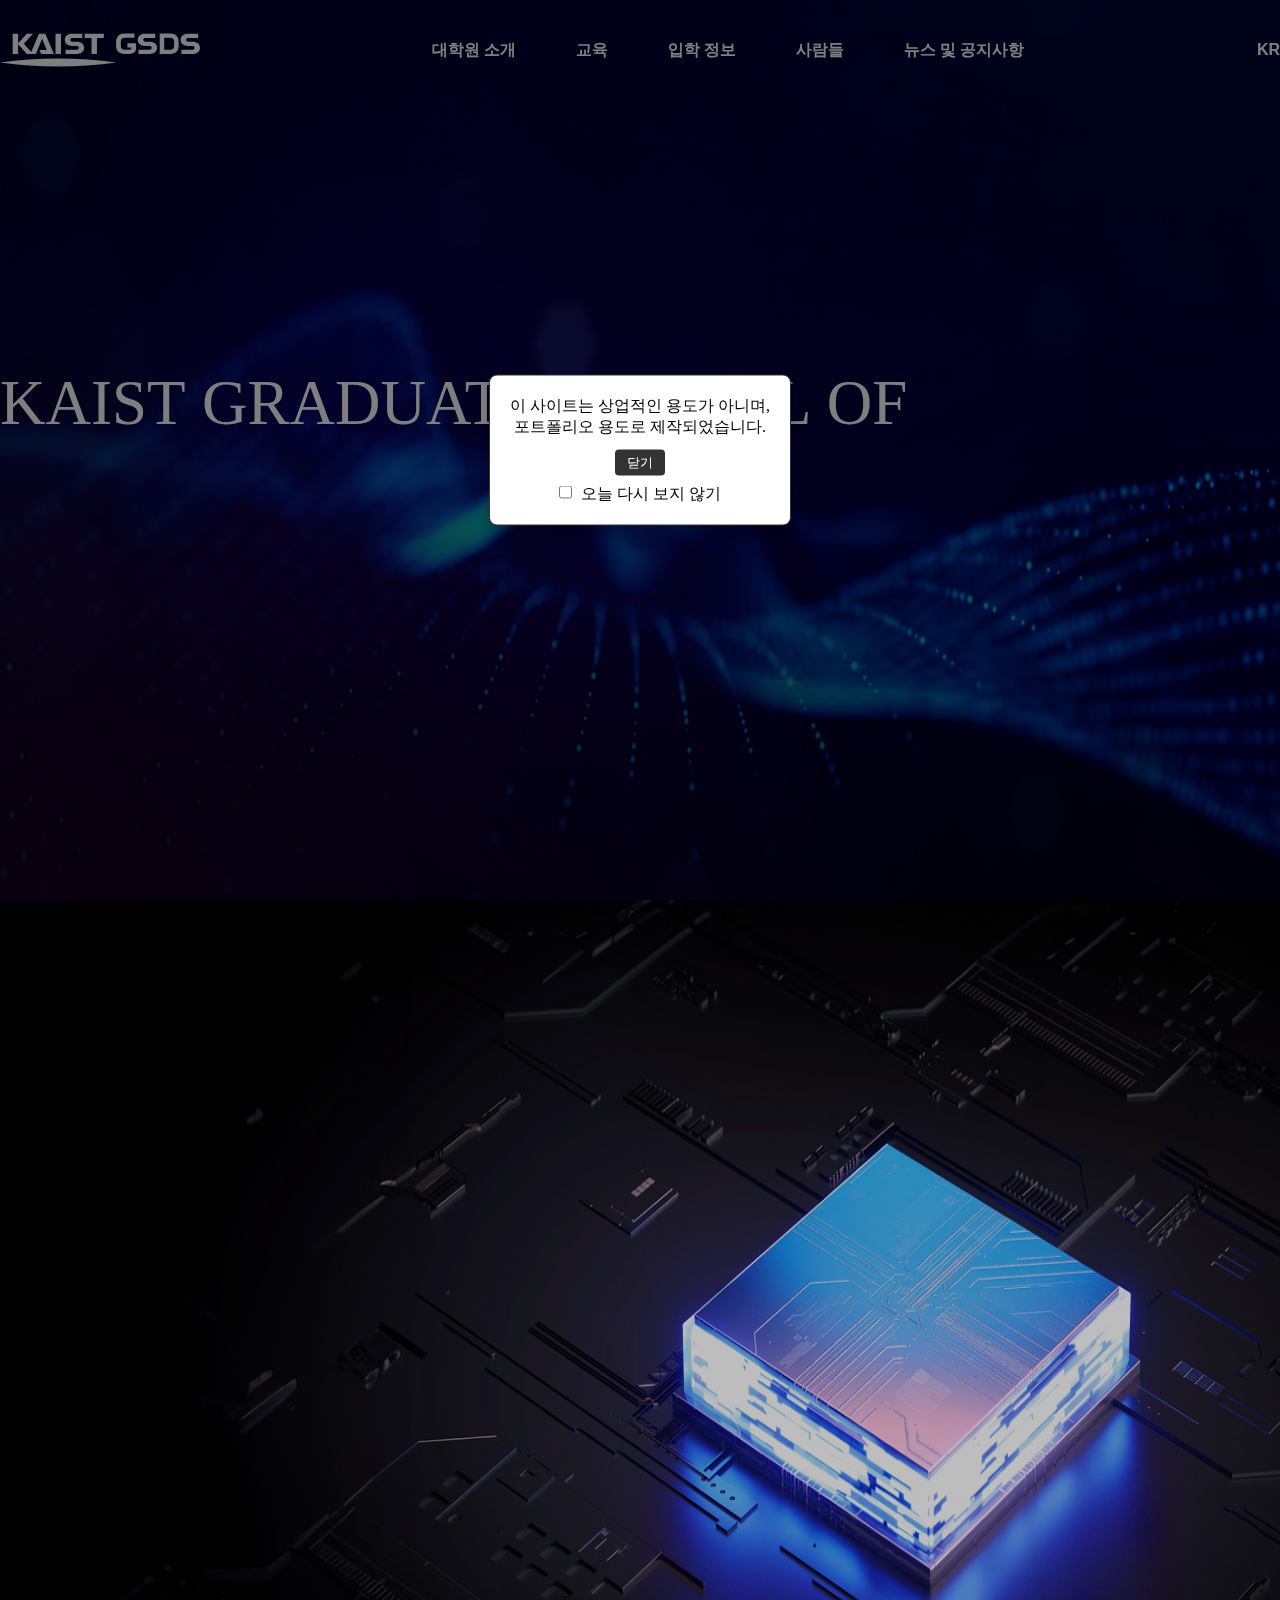
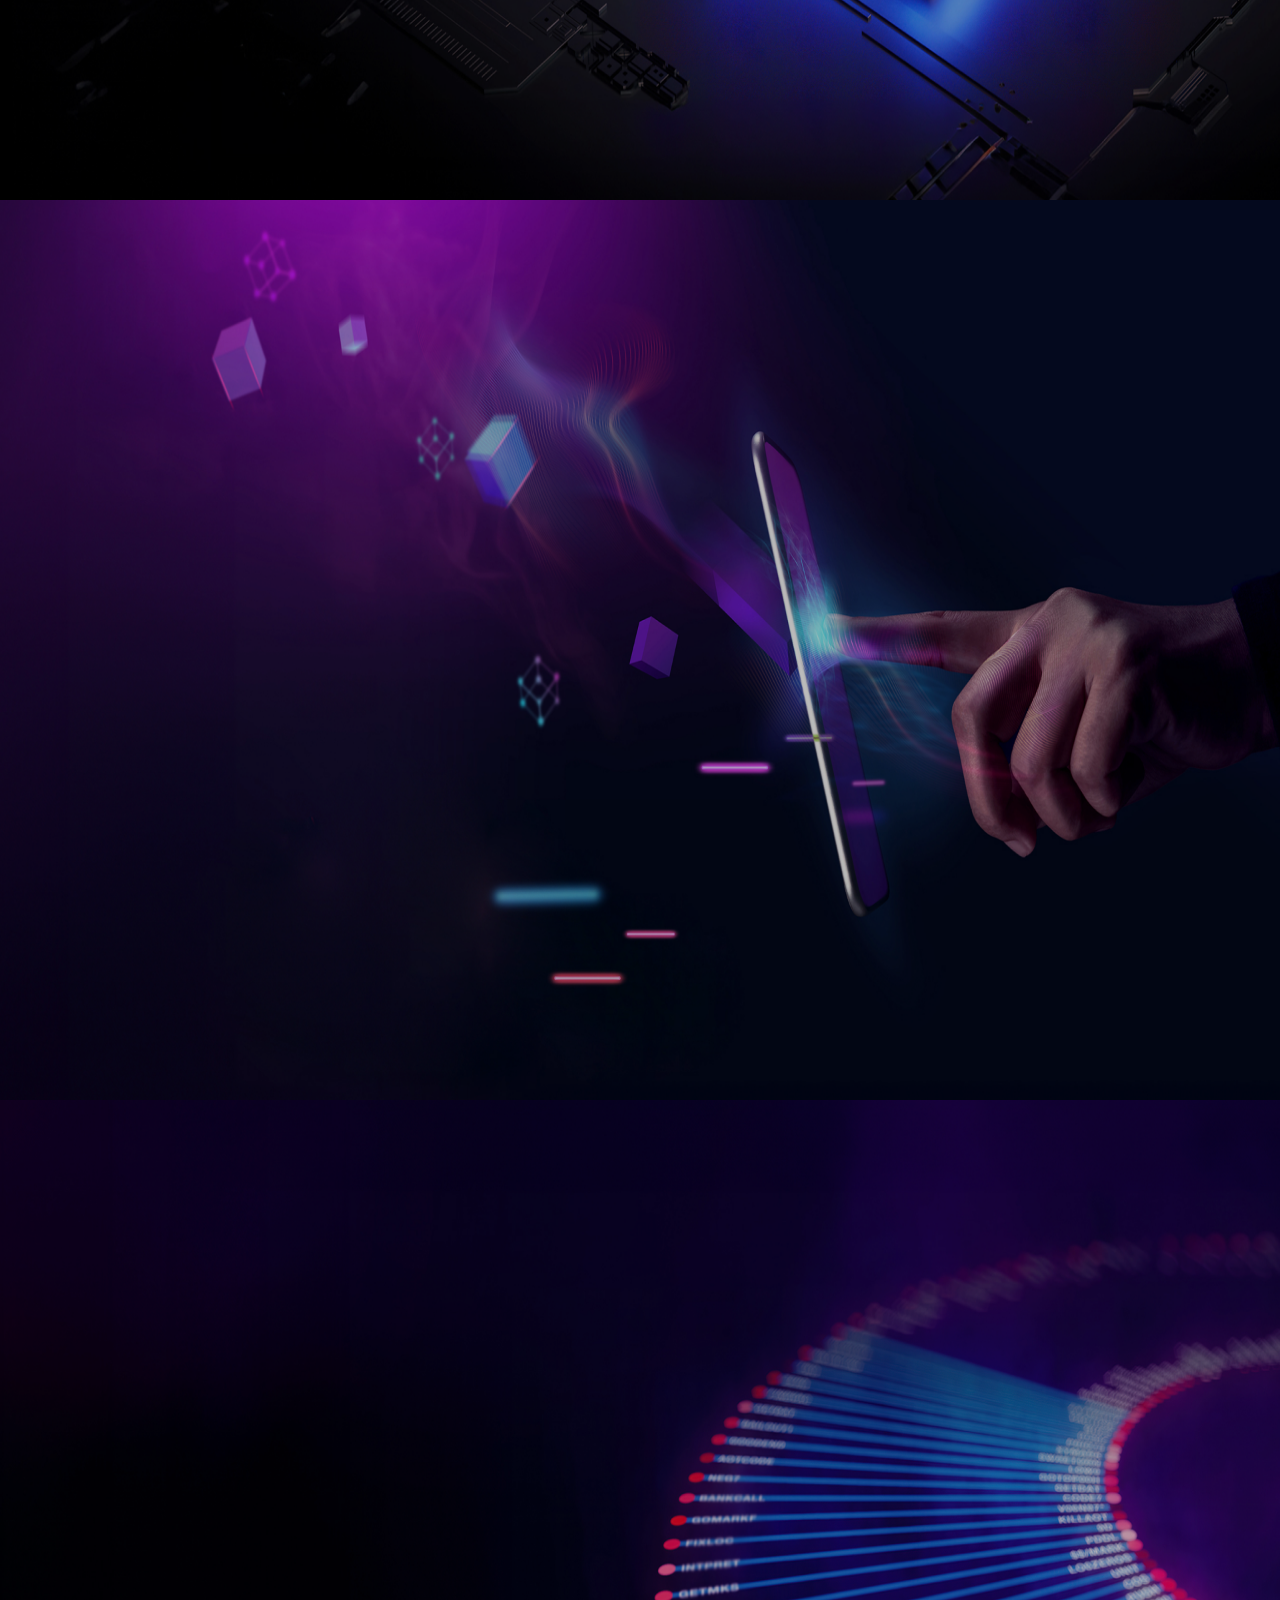
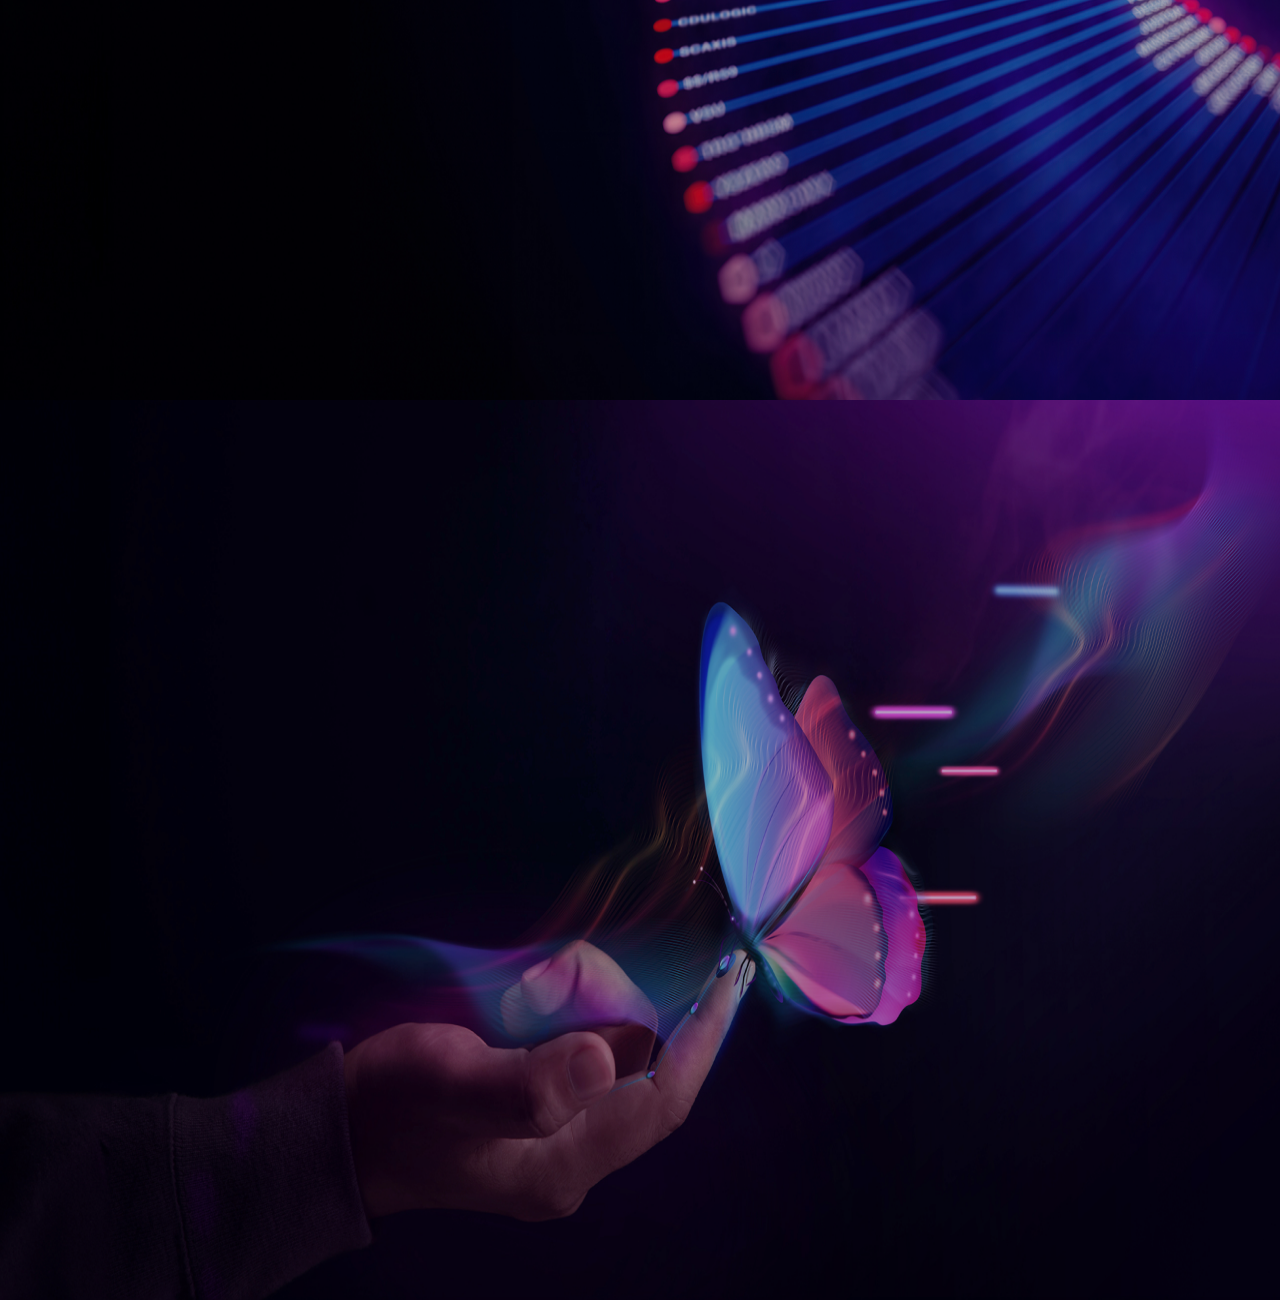
<file: 04-kaist/kaist.html>
<!DOCTYPE html>
<html lang="ko=kr">
  <head>
    <meta charset="UTF-8" />
    <meta
      name="viewport"
      content="width=device-width, initial-scale=1.0, maximum-scale=1, minimum-scale=1"
    />
    <title>kaist</title>
    <link rel="stylesheet" href="./kaist.css" />
    <script src="https://code.jquery.com/jquery-3.6.0.min.js"></script>
  </head>
  <body>
    <!--header-->
    <header>
      <div class="container">
        <div class="logo">
          <a href="/04-kaist/kaist.html">
            <img src="./image/header-logo.svg" alt="" />
          </a>
        </div>
        <nav class="menu">
          <ul>
            <li>
              <a href="https://gsds.kaist.ac.kr/about">
                <span> 대학원 소개 </span>
              </a>
            </li>
            <li>
              <a href="https://gsds.kaist.ac.kr/education">
                <span> 교육 </span>
              </a>
            </li>
            <li>
              <a href="https://gsds.kaist.ac.kr/admission">
                <span> 입학 정보 </span>
              </a>
            </li>
            <li>
              <a href="https://gsds.kaist.ac.kr/people">
                <span> 사람들 </span>
              </a>
            </li>
            <li>
              <a href="https://gsds.kaist.ac.kr/news">
                <span> 뉴스 및 공지사항 </span>
              </a>
            </li>
          </ul>
        </nav>
        <div class="launge">
          <button>
            <span>KR</span>
          </button>
        </div>
      </div>
    </header>
    <!--main-->
    <main>
      <div class="wrap">
        <div class="container">
          <div class="tablecell">
            <div class="layout content">
              <div class="title">
                <strong>
                  <span class="letter">KAIST GRADUATE SCHOOL OF</span>
                  <span class="letter">DATA SCIENCE</span>
                </strong>
                <p class="appeared" style="animation-delay: 0.5s">
                  산업과 사회의 요구에 부응하는 디지털 혁신 인재를 양성하는
                  KAIST 데이터사이언스 대학원
                </p>
              </div>
              <div class="more appeared" style="animation-delay: 1.5s">
                <a href="https://gsds.kaist.ac.kr/about">
                  <span>About GSDS</span>
                </a>
              </div>
            </div>
          </div>
        </div>
        <div class="container">
          <div class="tablecell">
            <div class="layout content">
              <div class="title">
                <strong>
                  <span class="appeared">데이터사이언스의 이론적 기반</span>
                  <span class="letter" style="animation-delay: 0.5s"
                    >DT혁신을 이끄는 지식</span
                  >
                </strong>
                <p class="appeared" style="animation-delay: 1.5s">
                  데이터사이언스의 깊은 이론적 원리를 탐구하며, Digital
                  Transformation 혁신의 핵심을 이해하고 주도하는 능력을
                  갖춥니다.
                </p>
              </div>
            </div>
          </div>
        </div>
        <div class="container">
          <div class="tablecell">
            <div class="layout content">
              <div class="title">
                <strong>
                  <span class="appeared">현장에서의 데이터사이언스 구현</span>
                  <span class="letter" style="animation-delay: 0.5s"
                    >실제 문제 해결</span
                  >
                </strong>
                <p class="appeared" style="animation-delay: 1.5s">
                  실제 데이터와 복잡한 문제를 다루며 얻는 현장 경험으로 전문성을
                  깊이 있게 발전시키고, 실용적인 해결책을 모색합니다.
                </p>
              </div>
            </div>
          </div>
        </div>
        <div class="container">
          <div class="tablecell">
            <div class="layout content">
              <div class="title">
                <strong>
                  <span class="appeared">수요 현장의 이해</span>
                  <span class="letter" style="animation-delay: 0.5s"
                    >데이터 기반의 의사결정</span
                  >
                </strong>
                <p class="appeared" style="animation-delay: 1.5s">
                  산업의 복잡한 요구와 도전을 깊이 이해하고, 데이터 주도적
                  접근을 통해 의사결정 과정에서의 효율성과 정확성을
                  극대화합니다.
                </p>
              </div>
            </div>
          </div>
        </div>
        <div class="container">
          <div class="tablecell">
            <div class="layout content">
              <div class="title">
                <strong>
                  <span class="appeared">디지털 혁신을 선도하는 리더십</span>
                  <span class="letter" style="animation-delay: 0.5s"
                    >미래를 형성하다</span
                  >
                </strong>
                <p class="appeared" style="animation-delay: 1.5s">
                  전략적 사고와 혁신적 리더십을 통해 변화를 주도하며, 미래의
                  디지털 트렌드와 혁신을 형성하는 데 앞장섭니다.
                </p>
              </div>
            </div>
          </div>
        </div>
      </div>
    </main>
    <script src="./kaist.js"></script>
  </body>
</html>
</file>
<file: 00-index/index.css>
* {
  margin: 0;
  padding: 0;
  box-sizing: border-box;
}
a,
a:link,
a:visited {
  text-decoration: none;
}
li {
  list-style: none;
}
body {
  display: flex;
  justify-content: center;
  align-items: center;
  width: 100vw;
  height: 100vh;
  background: #000;
  overflow: hidden;
}
.container {
  position: relative;
  display: grid;
  grid-template-columns: 1fr 1fr 1fr 1fr 1fr;
  grid-gap: 20px;
  width: 90vw;
  height: 50vh;
  background: #000;
  transition: 0.25s;
}
.one {
  background-image: url(./image/pokemon.png);
}
.two {
  background-image: url(./image/neo.png);
}
.three {
  background-image: url(./image/kakao.png);
}
.four {
  background-image: url(./image/kaist.png);
}
.five {
  background-image: url(./image/nexon.png);
}
.content {
  position: absolute;
  bottom: -100px;
  color: white;
  font-size: 1em;
  font-weight: 500;
  padding: 5px 10px;
  white-space: nowrap;
  transition: 0.5s;
  text-transform: uppercase;
  letter-spacing: 0.5em;
  opacity: 0;
  transition-delay: 0s;
  width: 100%;
  text-align: center;
}
.content a {
  color: grey;
}
.content a:hover {
  color: white;
  font-weight: 700;
}
.container .box {
  position: relative;
  background-position: center;
  background-size: cover;
  transition: 0.25s;
  display: flex;
  justify-content: center;
  align-items: center;
  filter: grayscale(0);
}
.container:hover .box {
  filter: grayscale(1);
}
.container .box:hover {
  filter: grayscale(0);
}
.container:has(.one:hover) {
  grid-template-columns: 2fr 0.5fr 0.5fr 0.5fr 0.5fr;
}
.container:has(.two:hover) {
  grid-template-columns: 0.5fr 2fr 0.5fr 0.5fr 0.5fr;
}
.container:has(.three:hover) {
  grid-template-columns: 0.5fr 0.5fr 2fr 0.5fr 0.5fr;
}
.container:has(.four:hover) {
  grid-template-columns: 0.5fr 0.5fr 0.5fr 2fr 0.5fr;
}
.container:has(.five:hover) {
  grid-template-columns: 0.5fr 0.5fr 0.5fr 0.5fr 2fr;
}
.container .box:nth-child(even) {
  transform: translateY(30px);
}
.container .box:nth-child(odd) {
  transform: translateY(-30px);
}
.container .box::after {
  content: attr(data-text);
  position: absolute;
  bottom: -50px;
  color: white;
  font-size: 1em;
  font-weight: 700;
  padding: 5px 10px;
  white-space: nowrap;
  transition: 0.5s;
  text-transform: uppercase;
  letter-spacing: 0.5em;
  opacity: 0;
  transition-delay: 0s;
  width: 100%;
  text-align: center;
}
.container .box:hover::after,
.container .box:hover .content {
  opacity: 1;
  transition-delay: 0.3s;
}
/*반응형*/
@media screen and (max-width: 426px) {
  .container .box::after {
    font-size: 0.75em;
  }
  .content {
    bottom: -75px;
    padding: 0px;
    font-size: 0.5em;
  }
}
@media screen and (max-width: 376px) {
  .container .box::after {
    font-size: 0.75em;
  }
  .content {
    font-size: 0.4em;
  }
}
@media screen and (max-width: 321px) {
  .container .box::after {
    font-size: 0.5em;
  }
  .content {
    font-size: 0.3em;
  }
}
</file>
<file: 02-neowiz/neowiz.css>
* {
  margin: 0;
  padding: 0;
  box-sizing: border-box;
}
a,
a:link,
a:visited {
  text-decoration: none;
}
li {
  list-style: none;
}
body {
  background-color: rgb(50, 50, 50);
  overflow-x: hidden;
}
/*header*/
header {
  width: 100vw;
  height: 93px;
  line-height: 93px; /*텍스트 중앙정렬*/
  overflow: hidden;
  /*높이가 120px로 정했기 때문에 서브메뉴는 보이지 않는다*/
  position: fixed;
  background-color: transparent;
  z-index: 1;
  top: 0;
  transition: top 0.2s ease-in-out;
  .innerHeader {
    width: 100%;
    padding: 0px 120px;
    display: flex;
    opacity: 0.9;
  }
  .logo {
    vertical-align: middle;
    width: 32px;
  }
  .mainmenu {
    width: 100%;
    display: flex; /*로고, 메뉴 가로 배치*/
    justify-content: space-between;
  }
  .mainmenu_list {
    display: flex; /*메뉴들 가로배치*/
  }
  .mainmenu_list li > a > span {
    position: relative; /*li에 hover 시 밑에 바 생성*/
    color: #dcdee4;
    font-size: 15px;
    font-weight: 600;
    padding: 0px 40px;
  }
  .mainmenu_list li > a > span:hover {
    color: white;
    font-weight: 700;
  }
  .mainmenu_list li > a > span:after {
    content: "";
    width: 0; /*display none 같은 역할*/
    height: 3px;
    left: 50%; /*left 50%를 주면 중앙에서부터 바가 퍼지게 만듦*/
    bottom: -10px;
    background-color: var(--color-wine);
    position: absolute;
    transition: all 0.3s; /*width가 100이 되는 과정을 천천히*/
  }
  .mainmenu_list li:hover span::after {
    width: 100%; /*hover 하면 span이 100%여서 보임*/
    left: 0;
  }
  .submenu li {
    color: black;
    text-align: center;
    height: 30px;
    line-height: 50px;
    margin-bottom: 10px;
  }
  .submenu li a {
    color: #dcdee4;
    font-weight: 400;
    font-size: 14px;
  }
  .submenu li a:hover {
    color: white;
    font-weight: 700;
  }
  .language {
    position: relative;
    display: flex;
    align-items: center;
    justify-content: center;
    gap: 10px;
    width: 73px;
    margin-top: 30px;
    height: 34px;
    padding: 9px 14px;
    border: 2px solid #dcdee4;
    border-radius: 34px;
    cursor: pointer;
  }
  .current {
    font-size: 18px;
    font-weight: 400;
    color: #dcdee4;
  }
  .language:hover {
    border: 3px solid white;
    .current {
      color: white;
      font-weight: 700;
    }
  }
  .mobileHeader {
    display: flex;
    justify-content: space-between;
    padding: 29px 40px;
    opacity: 0;
  }
  .mobileHeader .logo img {
    width: 58px;
    height: 58px;
  }
  .mobileHeader .menu img {
    width: 58px;
    height: 58px;
  }
}
.nav-up {
  top: -93px;
}
header.on,
header:hover {
  background-color: rgba(0, 0, 0, 0.75);
}
/*visual*/
#visual {
  .slideshow-container {
    display: flex;
    justify-content: center;
    position: relative;
    margin: auto;
    top: 93px;
    width: 100%;
  }
  .slideshow-image {
    width: 100%;
    height: 100%;
    overflow: hidden;
  }
  .mySlides {
    width: 100%;
    height: 576px;
    display: flex;
    justify-content: center;
    align-items: center;
  }
  .fade {
    animation-name: fade;
    animation-duration: 1.5s;
  }
  @keyframes fade {
    from {
      opacity: 0.4;
    }
    to {
      opacity: 1;
    }
  }
  .pc {
    display: block;
  }
  .mobile {
    display: none;
  }
}
/*news*/
#news {
  display: flex;
  flex-direction: column;
  margin-top: 150px;
  margin-bottom: 100px;
  width: 100%;
  .container {
    padding: 0 120px;
  }
  .title {
    width: 97px;
    height: 40px;
    font-size: 34px;
    font-weight: 500;
    line-height: 40px;
    color: #ffffff;
    margin-bottom: 26px;
  }
  .content {
    display: flex;
    flex-direction: row;
    justify-content: center;
    gap: 20px;
    align-items: center;
  }
  .item {
    border-radius: 16px;
    overflow: hidden;
    display: flex;
    flex-direction: column;
    justify-content: flex-end;
    width: 305px;
    min-width: 305px;
    height: 354px;
    background-position: center;
    background-size: 100% 100%;
    background-repeat: no-repeat;
    position: relative;
    cursor: pointer;
    transition: all 0.3s ease-in-out;
  }
  .item:hover,
  .item-first:hover {
    background-size: 120% 120%;
  }
  .item-first {
    width: 630px;
    height: 354px;
    border-radius: 16px;
    overflow: hidden;
    display: flex;
    flex-direction: column;
    justify-content: flex-end;
    background-position: center;
    background-size: 100% 100%;
    background-repeat: no-repeat;
    position: relative;
    cursor: pointer;
    transition: all 0.3s ease-in-out;
  }
  .sub-content {
    font-size: 22px;
    font-weight: 300;
    line-height: normal;
    color: #ffffff;
    height: 160px;
    width: inherit;
    display: flex;
    flex-direction: column;
    justify-content: flex-end;
    border-radius: 0px 0px 16px 16px;
    position: absolute;
    z-index: 1;
  }
  .desc {
    letter-spacing: -0.55px;
    margin: 0 24px 6px 24px;
    white-space: nowrap;
    overflow: hidden;
    text-overflow: ellipsis;
  }
  .date {
    font-size: 14px;
    letter-spacing: -0.35px;
    color: #a7a9b1;
    margin-left: 24px;
    margin-bottom: 24px;
  }
}
/*games*/
#games {
  width: 100%;
  height: 464px;
  background: #0f0f10;
  .title {
    display: flex;
    flex-direction: row;
    width: 100%;
    padding: 0px 120px;
  }
  .title p {
    margin-top: 50px;
    margin-bottom: 26px;
    font-size: 34px;
    line-height: 40px;
    font-weight: 500;
    font-style: normal;
    color: #ffffff;
  }
  .container {
    padding: 0;
  }
  .wrap {
    border: 1px solid;
    display: flex;
    overflow: hidden;
  }
  .rolling-list ul {
    display: flex;
  }
  .rolling-list ul li {
    display: flex;
    padding-right: 20px;
    position: relative;
  }
  .image-wrap img {
    width: 420px;
    height: 220px;
    overflow: hidden;
    border-radius: 16px;
  }
  .image-wrap h2 {
    bottom: 50px;
    left: 20px;
    font-size: 24px;
    font-weight: 500;
    color: white;
    position: relative;
  }
  .swiper a {
    position: relative;
    width: 100%;
    left: 50%;
    color: #dcdee4;
    text-align: center;
    font-size: 16px;
    font-weight: 400;
    cursor: pointer;
  }
  .swiper a:hover {
    font-weight: 700;
    color: white;
  }
  .rolling-list.original {
    animation: rollingleft1 90s linear infinite;
  }
  .rolling-list.clone {
    animation: rollingleft2 90s linear infinite;
  }
}
@keyframes rollingleft1 {
  0% {
    transform: translateX(0);
  }
  50% {
    transform: translateX(-100%);
  }
  50.01% {
    transform: translateX(100%);
  }
  100% {
    transform: translateX(0);
  }
}
@keyframes rollingleft2 {
  0% {
    transition: translateX(0);
  }
  100% {
    transform: translateX(-200%);
  }
}
/*careers*/
#careers {
  display: flex;
  flex-direction: row;
  align-items: flex-start;
  justify-content: center;
  color: #fff;
  background-color: #222224;
  padding-top: 70px;
  padding-bottom: 80px;
  width: 100vw;
  .container {
    display: flex;
    justify-content: flex-start;
    width: 100%;
    flex-direction: column;
    align-items: flex-start;
    gap: 21px;
    padding: 0px 120px;
  }
  .title {
    font-size: 34px;
    font-weight: 500;
    line-height: 40px;
  }
  .content {
    display: flex;
    justify-content: flex-start;
    width: 100%;
    flex-direction: row;
    flex-wrap: wrap;
    align-items: flex-end;
    gap: 50px;
    font-size: 24px;
  }
  .visual {
    display: flex;
    justify-content: flex-start;
    width: 100%;
    align-items: flex-start;
    box-sizing: border-box;
    flex: 1;
    border-radius: 16px;
    background-color: #0f0f10;
    flex-direction: row;
    padding: 70px 100px;
    gap: 101px;
  }
  img {
    width: 517px;
    max-height: 100%;
    object-fit: cover;
  }
  .desc {
    display: flex;
    justify-content: flex-start;
    max-width: 100%;
    align-items: center;
    box-sizing: border-box;
    flex-direction: column;
    padding: 46px 0 0;
    gap: 30px;
  }
  .invitation {
    display: flex;
    flex-direction: column;
    align-items: center;
    justify-content: flex-start;
    gap: 14px;
    width: 100%;
    text-wrap: nowrap;
  }
  .invitation h3 {
    font-size: 24px;
    font-weight: 400;
    max-width: 100%;
  }
  .invitation p {
    font-size: 16px;
    font-weight: 300;
    color: #a7a9b1;
  }
  .button {
    display: flex;
    justify-content: flex-start;
    width: 312px;
    flex-direction: row;
    align-items: flex-start;
    gap: 10px;
    cursor: pointer;
  }
  .white {
    border: 0;
    padding: 8.5px 24px;
    background-color: #dcdee4;
    border-radius: 34px;
    overflow: hidden;
    display: flex;
    flex-direction: row;
    align-items: center;
    justify-content: center;
    white-space: nowrap;
    font-size: 16px;
    font-weight: 500;
    color: #0f0f10;
  }
  .black {
    display: flex;
    justify-content: center;
    background-color: transparent;
    align-items: center;
    border-radius: 34px;
    border: 2px solid #dcdee4;
    padding: 6px 22px;
    white-space: nowrap;
    font-size: 16px;
    font-weight: 500;
    color: #dcdee4;
  }
}
/*contact*/
#contact {
  background-color: #0f0f10;
  height: 296px;
  width: 100vw;
  display: flex;
  justify-content: center;
  .container {
    display: flex;
    flex-direction: row;
    width: 100%;
    align-items: center;
    padding: 0px 120px;
  }
  .left {
    text-wrap: nowrap;
  }
  .detail-01 {
    margin-top: 50px;
    margin-bottom: 26px;
    color: #ffffff;
    font-size: 34px;
    font-weight: 500;
    line-height: 40px;
    text-align: left;
  }
  .detail-02 {
    color: #ffffff;
    font-size: 24px;
    font-weight: 400;
    line-height: 28.64px;
    letter-spacing: -0.025em;
    text-align: left;
  }
  .detail-03 {
    color: #a7a9b1;
    font-size: 16px;
    font-weight: 300;
    line-height: 19.09px;
    letter-spacing: -0.025em;
    text-align: left;
  }
  .detail-04 {
    align-items: center;
    cursor: pointer;
    margin-top: 32px;
    margin-bottom: 52px;
    font-size: 16px;
    font-weight: 500;
    line-height: 19.09px;
    text-align: left;
    color: #dcdee4;
    cursor: pointer;
  }
  .right {
    width: 100%;
    height: 250px;
    background-image: url(./image/main-contact1.png);
    background-size: 100% 100%;
    animation: image 10s;
    animation-iteration-count: infinite;
  }
}
@keyframes image {
  0% {
    background-image: url(./image/main-contact1.png);
  }
  33% {
    background-image: url(./image/main-contact2.png);
  }
  66% {
    background-image: url(./image/main-contact3.png);
  }
}
/*footer*/
footer {
  background-color: #060606;
  height: 213px;
  display: flex;
  flex-direction: row;
  justify-content: center;
  .container {
    display: flex;
    flex-direction: row;
    justify-content: space-between;
    padding: 60px 120px;
    width: 100%;
  }
  .left,
  .right {
    display: flex;
    justify-content: space-between;
    flex-direction: column;
  }
  .content-01 {
    width: 100%;
    display: flex;
  }
  .content-02 {
    display: flex;
    justify-content: center;
    flex: 1;
    margin-top: 12px;
  }
  .content-03 {
    font-size: 14px;
    font-weight: 400;
    color: #6f6f74;
  }
  .text-01 {
    margin-right: 20px;
    font-size: 14px;
    font-weight: 500;
    color: #dcdee4;
    cursor: pointer;
  }
  .text-02 {
    font-size: 14px;
    font-weight: 500;
    color: #a7a9b1;
    cursor: pointer;
  }
  .text-03 {
    margin-right: 10px;
    font-size: 14px;
    font-weight: 400;
    color: #a7a9b1;
  }
  .text-04 {
    font-size: 14px;
    font-weight: 500;
    color: #dcdee4;
    cursor: pointer;
  }
  .content-04 {
    color: #a7a9b1;
    display: flex;
    align-items: center;
    gap: 14px;
  }
  .content-04 img {
    width: 24px;
    height: 24px;
    cursor: pointer;
  }
  .content-05 {
    display: flex;
    justify-content: flex-end;
    position: relative;
  }
  .content-05 span {
    align-items: center;
    color: #dcdee4;
    font-size: 14px;
    font-weight: 500;
    cursor: pointer;
    height: 20px;
  }
}
/*반응형*/
@media screen and (max-width: 1440px) {
  header .innerHeader,
  #games .title,
  #news .container,
  #careers .container,
  #contact .container {
    padding: 0 80px;
  }
  footer .container {
    padding: 60px 80px;
  }
}
@media screen and (max-width: 1024px) {
  header .innerHeader,
  #games .title,
  #news .container,
  #careers .container,
  #contact .container {
    padding: 0 40px;
  }
  footer .container {
    padding: 60px 40px;
  }
  header {
    height: 118px;
    line-height: 0;
  }
  header .innerHeader {
    display: none;
  }
  header .mobileHeader {
    opacity: 1;
  }
  #visual .slideshow-container {
    top: 135px;
  }
  #visual .pc {
    display: none;
  }
  #visual .mobile {
    display: block;
  }
  #visual .mySlides {
    width: 675px;
    height: 1125px;
  }
  #news .content {
    flex-direction: column;
  }
  #news .item-first,
  #news .item {
    width: 944px;
    height: 375px;
  }
  #news .title {
    font-size: 48px;
  }
  #news .sub-content {
    font-size: 34px;
  }
  #news .date {
    font-size: 22px;
  }
  #games .title p {
    font-size: 48px;
  }
  #games .image-wrap img {
    width: 546px;
    height: 286px;
  }
  #games {
    height: 681px;
  }
  #games .swiper {
    font-size: 26px;
  }
  #careers .title {
    font-size: 48px;
  }
  #careers .visual {
    flex-direction: column;
    gap: 61px;
    padding: 100px 22px;
  }
  #careers img {
    max-width: 100%;
    object-fit: cover;
    max-height: 100%;
    width: auto;
  }
  #careers .desc {
    width: 100%;
  }
  #careers .invitation h3 {
    font-size: 34px;
  }
  #careers .invitation p {
    font-size: 22px;
  }
  #contact {
    height: auto;
  }
  #contact .container {
    flex-direction: column;
  }
  #contact .left {
    text-align: left;
    width: 100%;
  }
  #contact .detail-01 {
    font-size: 48px;
  }
  #contact .detail-02 {
    font-size: 34px;
    margin-top: 52px;
  }
  #contact .detail-03 {
    font-size: 22px;
    margin-top: 24px;
  }
  #contact .detail-04 {
    font-size: 26px;
  }
  footer {
    height: auto;
  }
  footer .container {
    flex-direction: column-reverse;
  }
  footer .right {
    flex-direction: row;
  }
  footer .content-04 img {
    width: 40px;
    height: 40px;
  }
  footer .content-05 span {
    font-size: 28px;
  }
  footer .left {
    text-align: center;
  }
  footer .content-01 {
    justify-content: center;
  }
  footer .text-01 {
    font-size: 24px;
  }
  footer .text-02 {
    font-size: 22px;
  }
  footer .content-02 {
    flex-direction: column;
  }
  footer .text-03 {
    font-size: 22px;
  }
  footer .text-04 {
    font-size: 22px;
  }
  footer .content-03 {
    font-size: 20px;
  }
}
@media screen and (max-width: 768px) {
  #news .item-first,
  #news .item {
    width: 728px;
    height: 375px;
  }
}
@media screen and (max-width: 426px) {
  header .innerHeader,
  #games .title,
  #news .container,
  #careers .container,
  #contact .container {
    padding: 0 15px;
  }
  footer .container {
    padding: 60px 15px;
  }
  header {
    height: 59px;
  }
  header .mobileHeader {
    padding: 15px;
  }
  header .mobileHeader .logo img {
    height: 29px;
    width: 29px;
  }
  header .mobileHeader .menu img {
    height: 29px;
    width: 29px;
  }
  #visual .slideshow-container {
    top: 68px;
  }
  #visual .mySlides {
    width: 385px;
    height: 647px;
  }
  #news .sub-content {
    font-size: 17px;
  }
  #news .date {
    font-size: 15px;
  }
  #news .item-first,
  #news .item {
    width: 385px;
    height: 215px;
  }
  #games {
    height: 341px;
  }
  #games .image-wrap img {
    width: 273px;
    height: 143px;
  }
  #careers .visual {
    gap: 31px;
    padding: 50px 27.5px;
    border-radius: 8px;
  }
  #careers .invitation h3 {
    font-size: 17px;
  }
  #careers .invitation p {
    font-size: 11px;
  }
  #careers .desc {
    gap: 31px;
    min-height: unset;
    padding: unset;
  }
  #contact .detail-01 {
    font-size: 24px;
  }
  #contact .detail-02 {
    font-size: 17px;
  }
  #contact .detail-03 {
    font-size: 11px;
  }
  #contact .detail-04 {
    font-size: 13px;
  }
  footer .content-04 img {
    width: 20px;
    height: 20px;
  }
  footer .content-05 span {
    font-size: 14px;
  }
  footer .text-01 {
    font-size: 12px;
  }
  footer .text-02 {
    font-size: 11px;
  }
  footer .text-03 {
    font-size: 11px;
  }
  footer .text-04 {
    font-size: 11px;
  }
  footer .content-03 {
    font-size: 10px;
  }
}
@media screen and (max-width: 376px) {
  #visual .mySlides {
    width: 335px;
    height: 562px;
  }
  #news .item:first-child {
    width: 335px;
    height: 187px;
  }
  #news .item-first,
  #news .item {
    width: 335px;
    height: 187px;
  }
}
@media screen and (max-width: 321px) {
  #visual .mySlides {
    width: 280px;
    height: 470px;
  }
  #news .item-first,
  #news .item {
    width: 305px;
    height: 170px;
  }
  #careers .invitation {
    text-wrap: wrap;
    inline-size: 235px;
    overflow-wrap: break-word;
  }
  #careers .white,
  #careers .black {
    width: 100%;
    padding: 8px 31px;
    max-width: 135px;
  }
  #careers .button {
    width: 100%;
  }
  #careers .visual {
    padding: 5px;
  }
}
</file>
<file: 03.kakao/kakao.css>
* {
  margin: 0;
  padding: 0;
  box-sizing: border-box;
}
a,
a:link,
a:visited {
  color: transparent;
  text-decoration: none;
}
li {
  list-style: none;
}
body {
  overflow-x: hidden;
}
.container {
  max-width: 1280px;
  margin: 0 auto;
  position: relative;
}
/*header*/
header {
  width: 100%;
  height: 72px;
  position: fixed;
  top: 0;
  left: 0;
  background: transparent;
  border-bottom-color: transparent;
  z-index: 500;
  transition: all 1s;
  .container {
    height: 72px;
    display: flex;
    vertical-align: middle;
    justify-content: space-between;
  }
  .logo a {
    vertical-align: middle;
  }
  .logo a img {
    width: 140px;
    height: 19px;
  }
  nav {
    width: 100%;
    position: relative;
    text-align: center;
    z-index: 1;
    display: block;
  }
  nav ul {
    display: inline-block;
  }
  nav ul li {
    display: inline-block;
    position: relative;
    padding: 24px 35px;
    height: 72px;
    font-size: 15px;
    font-weight: 600;
    color: white;
    cursor: pointer;
  }
  .career {
    display: block;
    font-size: 15px;
    line-height: 72px;
    font-weight: 600;
    color: white;
    text-wrap: nowrap;
  }
  .container .career:hover {
    color: black;
  }
  .menu {
    display: none;
    height: 50px;
  }
  .menu img {
    width: 34px;
    height: 36px;
  }
  .container nav ul li:hover {
    color: #000;
  }
}
header:hover {
  background-color: #fff;
}
header:hover nav ul li,
header:hover .career {
  color: gray;
}
.nav-up {
  top: -72px;
}
.on {
  background-color: #fff;
}
.on nav ul li {
  color: gray;
}
.on .career {
  color: gray;
}
/*visual*/
#visual {
  width: 100%;
  height: 100vh;
  .slide_wrapper {
    position: relative;
    width: 100%;
    height: 100vh;
    overflow: hidden;
  }
  .slides {
    position: absolute;
    top: 0;
    overflow: hidden;
  }
  .slides.animated {
    transition: 0.5s ease-out;
  }
  .slides li {
    position: relative;
    float: left;
    width: 100vw;
    height: 100vh;
  }
  .slides li img {
    width: 100vw;
    height: 100vh;
    z-index: 1;
  }
  .controls {
    width: 100%;
    position: absolute;
    left: 0;
    bottom: 50px;
    font-size: 0;
    text-align: center;
    z-index: 2;
  }
  .prev {
    position: absolute;
    left: 40%;
    bottom: 5%;
    background-image: url(./image/main-visual-prev.png);
    width: 45px;
    height: 45px;
    background-size: contain;
    cursor: pointer;
  }
  .next {
    position: absolute;
    width: 45px;
    height: 45px;
    bottom: 5%;
    background-size: contain;
    right: 40%;
    background-image: url(./image/main-visual-next.png);
    cursor: pointer;
  }
  .text {
    width: 100vw;
    padding-top: 48px;
    position: absolute;
    top: 50%;
    left: 0;
    transform: translateY(-50%);
    z-index: 2;
  }
  .text h2 {
    font-size: 60px;
    line-height: 1.26;
    font-weight: 600;
    color: #fff;
  }
  .text a {
    display: inline-block;
    vertical-align: middle;
    padding: 16px 40px 17px;
    position: relative;
    text-align: center;
    font-size: 16px;
    font-weight: 600;
    line-height: 1;
    letter-spacing: -0.01em;
    color: #fff;
    background: transparent;
    border: 3px solid #fff;
    border-radius: 30px;
    margin-top: 48px;
    cursor: pointer;
    transition: all 1s;
  }
  .text a:hover {
    color: #ffb500;
    border: 3px solid #ffb500;
  }
}
/*news*/
#news {
  padding: 140px 0 160px;
  .news-title {
    width: 562px;
    position: absolute;
  }
  .news-title img {
    display: block;
    height: auto;
    margin-bottom: 27px;
  }
  .news-title img:nth-child(1) {
    width: 266px;
  }
  .news-title img:nth-child(2) {
    width: 167px;
  }
  .news-title img:nth-child(3) {
    width: 213px;
  }
  .news-title img:nth-child(4) {
    width: 105px;
    top: 150px;
    left: 225px;
    position: absolute;
  }
  .news-content {
    position: relative;
    display: flex;
    align-items: center;
    justify-content: space-between;
  }
  .left {
    margin-top: 300px;
    width: 555px;
  }
  .right {
    width: 555px;
  }
  .item {
    margin-bottom: 70px;
  }
  .title {
    margin-bottom: 12px;
  }
  .title a {
    font-size: 13px;
    line-height: 1.76px;
    font-weight: 400;
    letter-spacing: -0.01em;
    color: #444;
  }
  .title img {
    width: 30px;
    height: 30px;
    margin-left: 6px;
    margin-top: -5px;
  }
  .image h3 {
    font-size: 21px;
    line-height: 1.52;
    font-weight: 600;
    overflow: hidden;
    text-overflow: ellipsis;
    color: black;
  }
  .image img {
    border-radius: 20px;
    width: 555px;
    height: 300px;
  }
  .image .image-01 {
    border-radius: 20px;
    width: 555px;
    height: 500px;
  }
  .tag {
    margin-top: 18px;
    display: flex;
    flex-wrap: wrap;
  }
  .tag a {
    margin: 3px 2px;
    padding: 2px 16px;
    font-size: 14px;
    line-height: 1.85;
    font-weight: 400;
    color: #666;
    background: #f4f4f4;
    border-radius: 100px;
  }
  .more {
    text-align: center;
  }
  .more-content a {
    display: inline-block;
    vertical-align: middle;
    position: relative;
    text-align: center;
    font-size: 16px;
    font-weight: 600;
    line-height: 46px;
    color: #191919;
    background: transparent;
    border: none;
  }
}
/*banner*/
#banner {
  padding-bottom: 160px;
  .back {
    width: 100%;
    height: 330px;
    background: no-repeat center center;
    background-size: cover;
    border-radius: 20px;
    overflow: hidden;
    background-image: url(./image/main-banner-background.png);
  }
  .wrap {
    max-width: inherit;
    margin: 0 160px;
    height: 100%;
  }
  .data {
    height: 100%;
    position: relative;
  }
  .inner {
    width: 100%;
    position: absolute;
    top: 50%;
    transform: translateY(-50%);
  }
  .inner h2 {
    display: block;
    padding-right: 280px;
    font-size: 38px;
    line-height: 1.36;
    font-weight: 600;
    color: #fff;
  }
  .link {
    position: absolute;
    right: 0;
    top: 50%;
    transform: translateY(-50%);
  }
  .link a {
    color: #191919;
    background: #fff;
    display: inline-block;
    vertical-align: middle;
    padding: 16px 40px 17px;
    position: relative;
    text-align: center;
    font-size: 16px;
    font-weight: 600;
    line-height: 1;
    border: 3px solid #fff;
    border-radius: 30px;
  }
}
/*business*/
#business {
  padding-bottom: 160px;
  .head {
    margin-bottom: 70px;
  }
  .head h2 {
    font-size: 52px;
    line-height: 1.26;
    font-weight: 600;
  }
  .list {
    display: grid;
    grid-template-columns: 1fr 1fr 1fr;
    column-gap: 100px;
  }
  .list .label {
    display: block;
    font-size: 16px;
    line-height: 1.87;
    font-weight: 600;
    color: #ffb500;
  }
  .list .txt {
    margin: 10px 0 28px;
    font-size: 21px;
    line-height: 1.52;
    font-weight: 600;
  }
  .list .link {
    display: inline-block;
    vertical-align: middle;
    padding: 10px 29px 10px 0;
    position: relative;
    text-align: center;
    font-size: 15px;
    font-weight: 400;
    line-height: 1;
    color: #888;
    background: transparent;
  }
}
/*footer*/
footer {
  width: 100%;
  padding: 32px 0 118px;
  position: relative;
  .extend {
    float: right;
    display: flex;
  }
  .extend nav {
    display: inline-block;
    vertical-align: middle;
  }
  .extend nav ul {
    position: relative;
  }
  .extend nav ul li {
    display: inline-block;
    vertical-align: top;
    position: relative;
  }
  .extend nav ul li a {
    color: #000;
    display: block;
    padding: 7px 16px;
    position: relative;
    font-size: 14px;
    font-weight: 600;
    line-height: 1.65;
  }
  .button {
    display: inline-block;
    vertical-align: middle;
    margin-left: 31px;
    position: relative;
  }
  .button button {
    display: block;
    width: 144px;
    padding: 6px 42px 7px 17px;
    position: relative;
    text-align: left;
    background: #f4f4f4;
    border: none;
    border-radius: 50px;
    cursor: pointer;
  }
  .button button span {
    font-size: 12px;
    font-weight: 600;
    line-height: 1.2;
    color: #888;
  }
  .wrap {
    position: absolute;
    top: 60px;
  }
  .wrap ul {
    line-height: 1;
    text-align: center;
  }
  .wrap ul li {
    display: inline-block;
    vertical-align: middle;
    width: 38px;
    height: 38px;
  }
  .wrap ul li img {
    width: 38px;
    height: 38px;
    border-radius: 20px;
  }
  .copyright {
    float: left;
    margin-top: 11px;
  }
  .copyright {
    display: block;
    font-size: 15px;
    font-weight: 600;
    line-height: 1.25;
  }
}
/*반응형*/
@media screen and (max-width: 1024px) {
  .container {
    max-width: 850px;
  }
  header,
  header .container {
    height: 50px;
  }
  header nav ul li {
    height: 50px;
    padding: 16px 24px;
    font-size: 11px;
  }
  header .logo a {
    vertical-align: top;
  }
  header .logo a img {
    height: 16px;
  }
  header .career {
    line-height: 50px;
  }
  #visual .next,
  #visual .prev {
    width: 33px;
    height: 33px;
  }
  #news .news-title img:nth-child(1) {
    width: 162px;
  }
  #news .news-title img:nth-child(2) {
    width: 103px;
  }
  #news .news-title img:nth-child(3) {
    width: 130px;
  }
  #news .news-title img:nth-child(4) {
    width: 72px;
    top: 105px;
    left: 138px;
  }
  #news .left,
  #news .right,
  #news .left img,
  #news .right img,
  #news .image .image-01 {
    width: 395px;
  }
  #news .title img {
    width: 20px;
    height: 20px;
  }
  #news .image h3 {
    font-size: 15px;
  }
  #news .tag {
    margin-top: 12px;
  }
  #news .tag a {
    font-size: 9px;
  }
  #banner .back {
    height: 235px;
  }
  #banner .wrap {
    margin: 0 55px;
  }
  #banner .inner h2 {
    font-size: 24px;
  }
  #banner .link a {
    font-size: 11px;
    padding: 10px 28px;
  }
  #business .head h2 {
    font-size: 32px;
  }
  #business .list .label {
    font-size: 11px;
  }
  #business .list .txt {
    font-size: 14px;
  }
  #business .list .link {
    font-size: 10px;
  }
  footer {
    padding: 20px 0 80px;
  }
  footer .copyright {
    font-size: 10px;
  }
  footer .extend nav ul li a {
    font-size: 9px;
  }
  footer .button button {
    width: 100px;
  }
  footer .button button span {
    font-size: 8px;
  }
  footer .wrap ul li img {
    width: 22px;
    height: 22px;
  }
  #visual .text h2 {
    font-size: 40px;
  }
  #visual .text a {
    padding: 10px 28px 10px;
    font-size: 10px;
    margin-top: 30px;
  }
}
@media screen and (max-width: 768px) {
  .container {
    max-width: 700px;
  }
  header,
  header .container {
    height: 36px;
  }
  header nav,
  header .career {
    display: none;
  }
  header .menu {
    display: block;
  }
  header .logo a img {
    height: 36px;
  }
  #visual .next,
  #visual .prev {
    width: 44px;
    height: 44px;
  }
  #news {
    padding: 100px 0 130px;
  }
  #news .news-title img:nth-child(1) {
    width: 180px;
  }
  #news .news-title img:nth-child(2) {
    width: 115px;
  }
  #news .news-title img:nth-child(3) {
    width: 148px;
  }
  #news .news-title img:nth-child(4) {
    width: 88px;
    top: 110px;
    left: 150px;
  }
  #news .left,
  #news .right {
    width: 334px;
  }
  #news .left img,
  #news .right img {
    width: 334px;
    height: 190px;
  }
  #news .image .image-01 {
    width: 334px;
    height: 300px;
  }
  #news .title img {
    width: 20px;
    height: 20px;
  }
  #news .image h3 {
    font-size: 19px;
  }
  #news .tag {
    margin-top: 16px;
  }
  #news .tag a {
    font-size: 14px;
  }
  #banner .back {
    height: 274px;
  }
  #banner .wrap {
    margin: 0 55px;
  }
  #banner .inner {
    display: flex;
    flex-direction: column;
  }
  #banner .inner h2 {
    text-align: center;
    padding-right: 0;
    padding-top: 15px;
    padding-bottom: 22px;
    font-size: 28px;
  }
  #banner .link {
    position: relative;
    top: 20px;
    left: 35%;
  }
  #banner .link a {
    font-size: 15px;
    padding: 14px 36px 15px;
  }
  #business .head h2 {
    font-size: 38px;
  }
  #business .list {
    grid-template-columns: 1fr 1fr;
    column-gap: 48px;
    row-gap: 48px;
  }
  #business .list .label {
    font-size: 16px;
  }
  #business .list .txt {
    font-size: 19px;
  }
  #business .list .link {
    font-size: 15px;
  }
  footer {
    padding: 30px 0 40px;
  }
  footer .container {
    display: flex;
    flex-direction: column;
  }
  footer .copyright {
    font-size: 14px;
    text-align: center;
  }
  footer .extend nav ul li a {
    font-size: 12px;
  }
  footer .button button {
    width: 144px;
  }
  footer .button button span {
    font-size: 12px;
  }
  footer .wrap {
    position: relative;
    top: 0;
  }
  footer .wrap ul li img {
    width: 38px;
    height: 38px;
  }
  #visual .text h2 {
    font-size: 40px;
  }
  #visual .text a {
    padding: 14px 28px 14px;
    font-size: 15px;
  }
}
@media screen and (max-width: 426px) {
  .container {
    max-width: 370px;
  }
  #banner .container {
    max-width: 100%;
  }
  #visual .next {
    right: 30%;
  }
  #visual .prev {
    left: 30%;
  }
  #news {
    padding: 100px 0 130px;
  }
  #news .news-content {
    flex-direction: column;
  }
  #news .left,
  #news .right {
    width: 370px;
  }
  #news .left img,
  #news .right img {
    width: 370px;
  }
  #news .image .image-01 {
    width: 370px;
  }
  #news .title img {
    width: 20px;
    height: 20px;
  }
  #news .image h3 {
    font-size: 19px;
  }
  #news .tag {
    margin-top: 16px;
  }
  #news .tag a {
    font-size: 14px;
  }
  #banner .back {
    height: 240px;
    border-radius: 0;
  }
  #banner .wrap {
    margin: 0 55px;
  }
  #banner .inner {
    display: flex;
    flex-direction: column;
  }
  #banner .inner h2 {
    text-align: center;
    padding-right: 0;
    padding-top: 15px;
    padding-bottom: 22px;
    font-size: 24px;
  }
  #banner .link {
    position: relative;
    top: 20px;
    left: 22.5%;
  }
  #banner .link a {
    font-size: 15px;
    padding: 14px 36px 15px;
  }
  #business .head h2 {
    font-size: 38px;
  }
  #business .list {
    display: flex;
    flex-direction: column;
  }
  #business .list .label {
    font-size: 16px;
  }
  #business .list .txt {
    font-size: 19px;
  }
  #business .list .link {
    font-size: 15px;
  }
  footer .copyright {
    font-size: 14px;
    text-align: center;
  }
  footer .extend {
    flex-direction: column;
    margin-bottom: 20px;
  }
  footer .extend nav {
    width: 130px;
    margin-bottom: 20px;
  }
  footer .extend nav ul li a {
    font-size: 15px;
    text-wrap: nowrap;
  }
  footer .button {
    margin-left: 0;
  }
  footer .button button {
    width: 100%;
  }
  footer .button button span {
    font-size: 12px;
  }
  footer .wrap ul li img {
    width: 40px;
    height: 40px;
  }
  #visual .text h2 {
    font-size: 25px;
  }
  #visual .text a {
    padding: 10px 28px 10px;
    font-size: 10px;
    margin-top: 30px;
  }
}
@media screen and (max-width: 376px) {
  .container {
    max-width: 320px;
  }
  #news .left,
  #news .right {
    width: 320px;
  }
  #news .left img,
  #news .right img {
    width: 320px;
  }
  #news .image .image-01 {
    width: 320px;
  }
  #news .title img {
    width: 20px;
    height: 20px;
  }
  #business .head h2 {
    font-size: 28px;
  }
}
@media screen and (max-width: 321px) {
  .container {
    max-width: 280px;
  }
  #news .left,
  #news .right {
    width: 280px;
  }
  #news .left img,
  #news .right img {
    width: 280px;
  }
  #news .image .image-01 {
    width: 280px;
  }
  #news .title img {
    width: 20px;
    height: 20px;
  }
  #banner .inner h2 {
    font-size: 12px;
  }
  #banner .link {
    left: 10%;
  }
  #business .head h2 {
    font-size: 24px;
  }
  #visual .text h2 {
    font-size: 20px;
  }
}
</file>
<file: 04-kaist/kaist.css>
* {
  margin: 0;
  padding: 0;
  box-sizing: border-box;
}
a,
a:link,
a:visited {
  color: #616161;
  text-decoration: none;
}
li {
  list-style: none;
}
html {
  height: 100%;
}
body {
  height: 100%;
}
/*header*/
header {
  position: fixed;
  top: 0;
  left: 0;
  width: 100%;
  height: 100px;
  z-index: 11;
  background: transparent;
  .container {
    position: relative;
    max-width: 1400px;
    height: 100px;
    margin: 0 auto;
    display: flex;
    justify-content: space-between;
  }
  .logo {
    display: flex;
    height: 100%;
    align-items: center;
    justify-content: center;
    z-index: 1;
    overflow: hidden;
  }
  .logo a {
    width: 200px;
  }
  .logo a img {
    height: auto;
    border: 0;
    max-width: 100%;
    vertical-align: middle;
  }
  .menu {
    display: flex;
    align-items: center;
  }
  .menu ul {
    display: flex;
    justify-content: center;
    gap: 60px;
    align-items: center;
  }
  .menu ul li a span {
    color: #fff;
    font-weight: 700;
    font-size: 16px;
    line-height: 150%;
    text-align: center;
    text-wrap: nowrap;
    transition: all 1s;
  }
  .menu ul li a span:hover {
    color: #2555ff;
  }
  .launge {
    display: flex;
    top: 0;
    right: 0;
    height: 100%;
    align-items: center;
  }
  .launge button {
    display: flex;
    position: relative;
    align-items: center;
    border: 0;
    background-color: transparent;
  }
  .launge button span {
    color: #fff;
    font-weight: 700;
    font-size: 16px;
    line-height: 150%;
    cursor: pointer;
    transition: all 1s;
  }
  .launge button span:hover {
    color: #2555ff;
  }
}
/*main*/
main {
  width: 100%;
  height: 100%;
  .wrap {
    position: relative;
    top: 0;
    width: 100%;
    height: 100%;
    transition: 0.5s;
  }
  .container {
    width: 100%;
    height: 100%;
    display: table;
    table-layout: fixed;
  }
  .tablecell {
    display: table-cell;
    height: 100%;
    vertical-align: middle;
  }
  .layout {
    display: flex;
    height: 100%;
    justify-content: center;
    flex-direction: column;
    position: relative;
    width: 100%;
    margin: 0 auto;
    max-width: 1400px;
  }
  .title {
    display: flex;
    flex-direction: column;
    gap: 28px;
  }
  .title strong {
    position: relative;
    flex-direction: column;
    overflow: hidden;
    gap: 8px;
    width: 75%;
  }
  .title strong span {
    display: flex;
    position: relative;
    overflow: hidden;
    align-items: flex-end;
    gap: 4px;
    color: #fff;
    font-weight: 300;
    font-size: 63px;
  }
  .title strong span:nth-child(2) {
    font-weight: 800;
  }
  .title p {
    color: #ffffff;
    font-weight: 500;
    font-size: 18px;
    line-height: 150%;
    width: 50%;
  }
  .more {
    margin-top: 30px;
  }
  .more a {
    display: inline-flex;
    position: relative;
    height: 55px;
    padding: 0 20px;
    align-items: center;
    justify-content: center;
    gap: 36px;
    border: 2px solid #616161;
    transition: all 1s;
  }
  .more a:hover {
    border: 2px solid #fff;
  }
  .more a:hover span {
    color: #fff;
  }
  .more a span {
    transition: all 1s;
    color: #616161;
    font-weight: 700;
    font-size: 16px;
    line-height: 150%;
    font-style: normal;
  }
  .content {
    word-spacing: 2px;
    overflow: hidden;
  }
  .letter {
    transform: translateY(100%);
  }
  .content.show .letter {
    animation: reveal 1.5s cubic-bezier(0.77, 0, 0.175, 1) forwards;
  }
  .appeared {
    opacity: 0;
  }
  .content.show .appeared {
    display: inline-block;
    animation: appeared 1.5s both;
  }
  .container:nth-child(1) {
    background-image: url(./image/main01-background.png);
    background-repeat: no-repeat;
    background-size: 100% 100%;
  }
  .container:nth-child(2) {
    background-image: url(./image/main02-background.png);
    background-repeat: no-repeat;
    background-size: 100% 100%;
    .title strong span:nth-child(1) {
      color: #2555ff;
      font-weight: 700;
      font-size: 25px;
      font-style: normal;
    }
  }
  .container:nth-child(3) {
    background-image: url(./image/main03-background.png);
    background-repeat: no-repeat;
    background-size: 100% 100%;
    .title strong span:nth-child(1) {
      color: #2555ff;
      font-weight: 700;
      font-size: 25px;
      font-style: normal;
    }
  }
  .container:nth-child(4) {
    background-image: url(./image/main04-background.png);
    background-repeat: no-repeat;
    background-size: 100% 100%;
    .title strong span:nth-child(1) {
      color: #2555ff;
      font-weight: 700;
      font-size: 25px;
      font-style: normal;
    }
  }
  .container:nth-child(5) {
    background-image: url(./image/main05-background.png);
    background-repeat: no-repeat;
    background-size: 100% 100%;
    .title strong span:nth-child(1) {
      color: #2555ff;
      font-weight: 700;
      font-size: 25px;
      font-style: normal;
    }
  }
}
/*텍스트 애니메이션*/
@keyframes reveal {
  0% {
    transform: translateY(100%);
    opacity: 0;
  }
  100% {
    transform: translateY(0);
    opacity: 1;
  }
}
@keyframes appeared {
  0% {
    opacity: 0;
  }
  100% {
    opacity: 1;
  }
}
/*반응형*/
@media screen and (max-width: 1024px) {
  main .title strong {
    width: 100%;
  }
  header .container,
  main .layout {
    max-width: 992px;
  }
  header .container {
    height: 88px;
  }
  header .logo a {
    width: 175px;
  }
  header .menu ul li a span,
  header .launge button span,
  main .more a span {
    font-size: 14px;
  }
  main .title {
    gap: 12px;
  }
  main .title strong span {
    font-size: 56px;
  }
  main .title p {
    font-size: 16px;
  }
  main .container:nth-child(2),
  main .container:nth-child(3),
  main .container:nth-child(4),
  main .container:nth-child(5) {
    .title strong span:nth-child(1) {
      font-size: 20px;
    }
  }
}
@media screen and (max-width: 768px) {
  header .container,
  main .layout {
    max-width: 736px;
  }
  header .menu {
    display: none;
  }
}
@media screen and (max-width: 426px) {
  header .container,
  main .layout {
    max-width: 390px;
  }
  main .title strong span {
    font-size: 35px;
  }
  main .title p {
    font-size: 16px;
    width: 75%;
  }
  main .container:nth-child(2),
  main .container:nth-child(3),
  main .container:nth-child(4),
  main .container:nth-child(5) {
    .title strong span:nth-child(1) {
      font-size: 20px;
    }
  }
}
@media screen and (max-width: 376px) {
  header .container,
  main .layout {
    max-width: 340px;
  }
  main .title strong span {
    font-size: 30px;
  }
  main .container:nth-child(2),
  main .container:nth-child(3),
  main .container:nth-child(4),
  main .container:nth-child(5) {
    .title strong span:nth-child(1) {
      font-size: 15px;
    }
  }
}
@media screen and (max-width: 321px) {
  header .container,
  main .layout {
    max-width: 280px;
  }
  main .title strong span {
    font-size: 25px;
  }
  main .container:nth-child(2),
  main .container:nth-child(3),
  main .container:nth-child(4),
  main .container:nth-child(5) {
    .title strong span:nth-child(1) {
      font-size: 15px;
    }
  }
}
</file>
